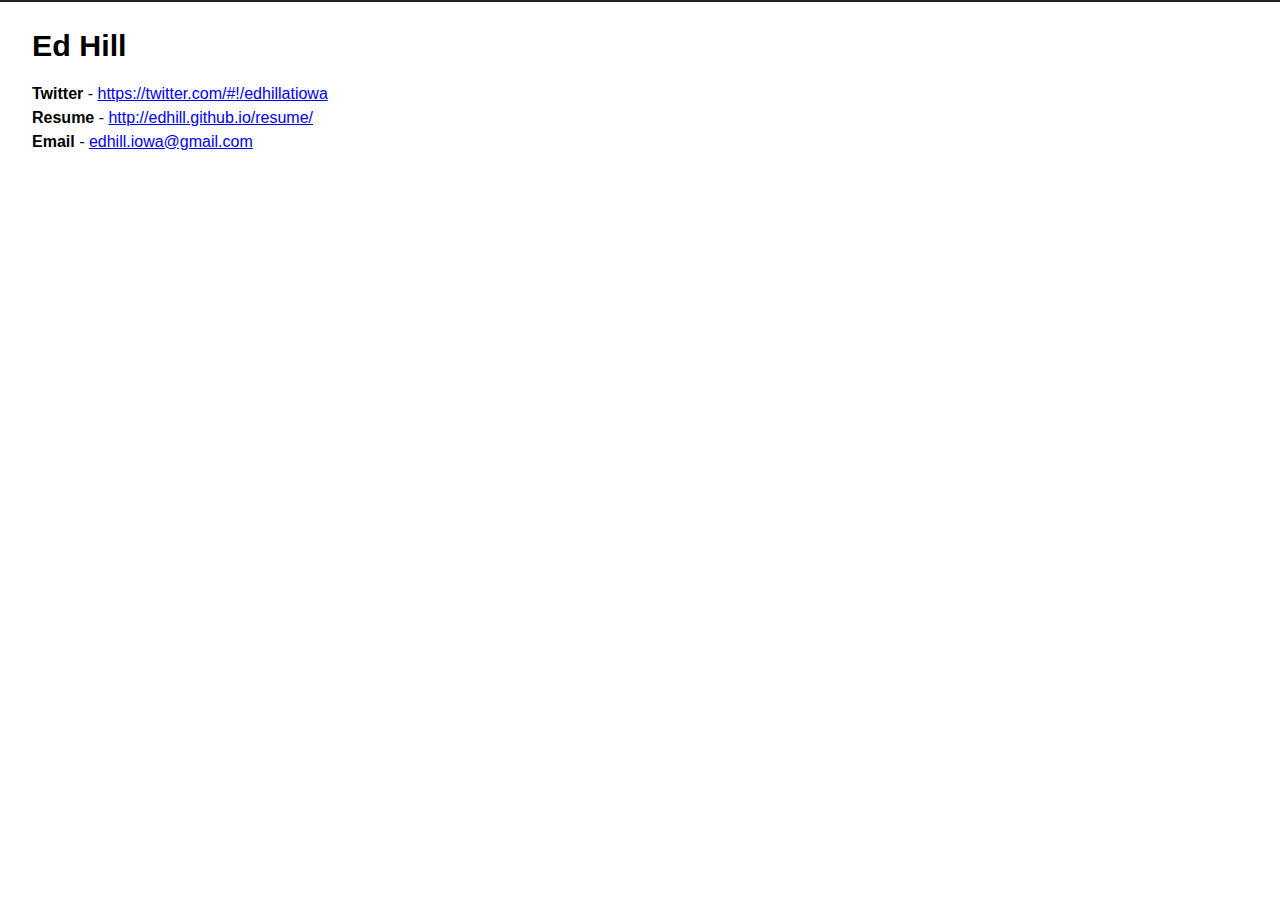
<file: index.html>
<!doctype html>
<head>
  <meta charset="utf-8">
  <meta http-equiv="X-UA-Compatible" content="IE=edge,chrome=1">

  <title>Ed Hill's Personal Web Site</title>

  <meta name="description" content="Vanity site for Ed Hill, Software Developer @ The University of Iowa">
  <meta name="author" content="Ed Hill">
  <meta name="viewport" content="width=device-width, initial-scale=1.0">
  <link rel="stylesheet" href="/css/style.css?v=2">
</head>

<body>
  <div id="page">
	<div id="content">
	  <h1>Ed Hill</h1>
      <ul class="social">
		<li><b>Twitter</b> - <a href="https://twitter.com/#!/edhillatiowa">https://twitter.com/#!/edhillatiowa</a></li>
		<li><b>Resume</b> - <a href="/resume/">http://edhill.github.io/resume/</a></li>
        <li><b>Email</b> - <a href="mailto:edhill.iowa@gmail.com">edhill.iowa@gmail.com</a></li>
	  </ul>
  </div>

  <!-- JavaScript at the bottom for fast page loading -->
  <script>
    var _gaq=[["_setAccount","UA-22786825-1"],["_trackPageview"]];
    (function(d,t){var g=d.createElement(t),s=d.getElementsByTagName(t)[0];g.async=1;
    g.src=("https:"==location.protocol?"//ssl":"//www")+".google-analytics.com/ga.js";
    s.parentNode.insertBefore(g,s)}(document,"script"));
  </script>
</body>
</html>
</file>
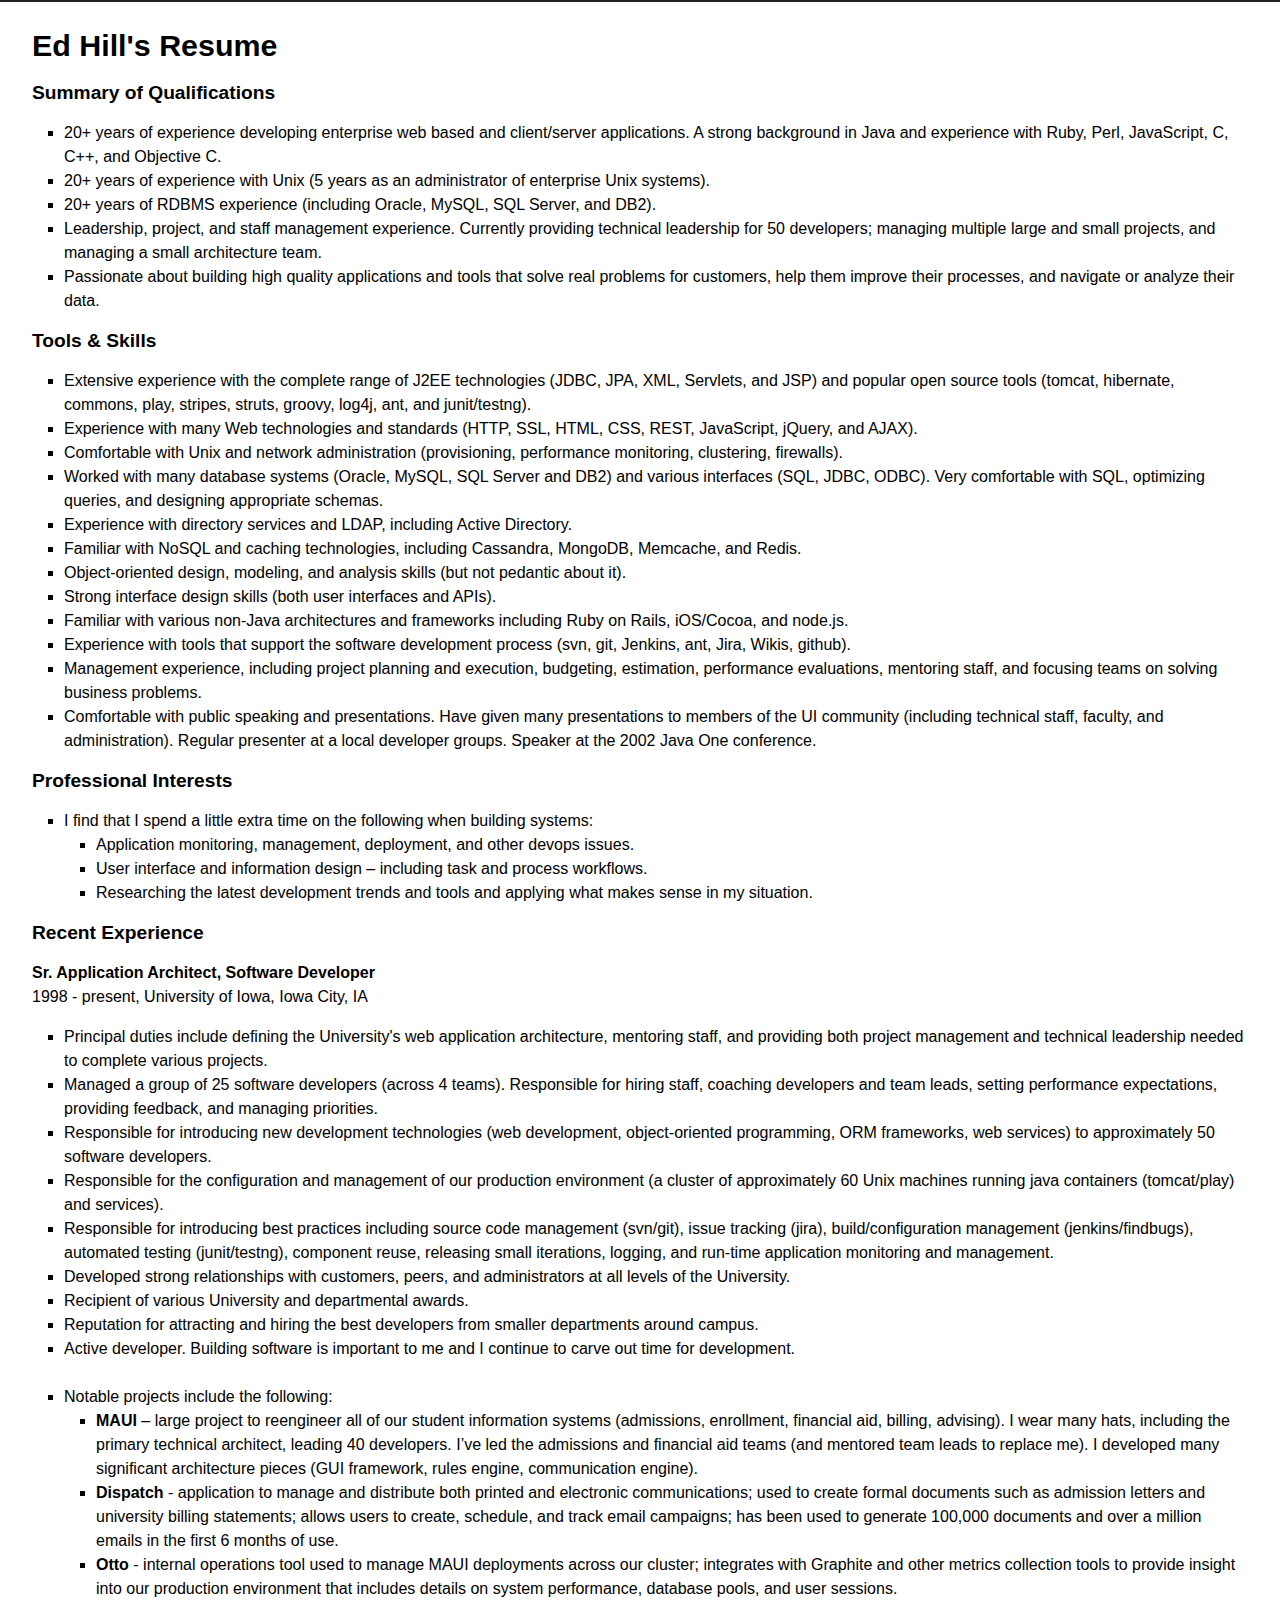
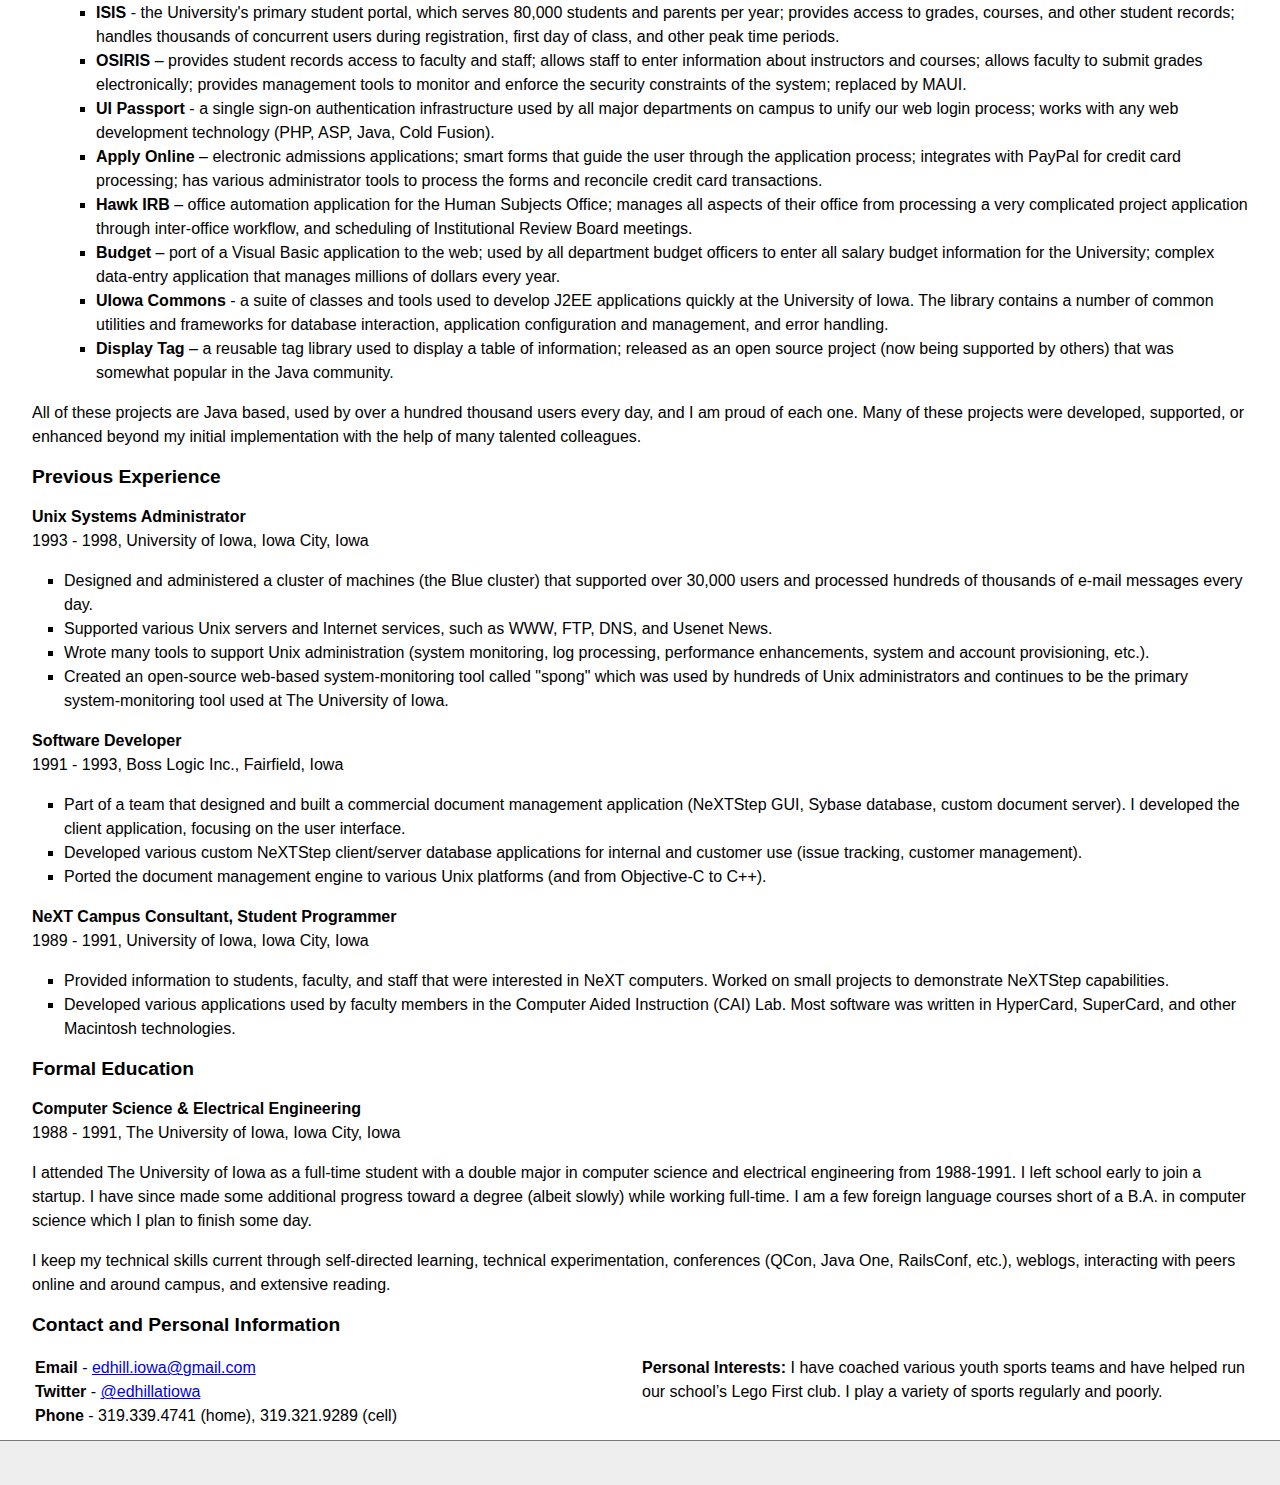
<file: resume/index.html>
<!doctype html>
<head>
  <meta charset="utf-8">
  <meta http-equiv="X-UA-Compatible" content="IE=edge,chrome=1">

  <title>Ed Hill: Resume</title>

  <meta name="description" content="Ed Hill's Resume">
  <meta name="author" content="Ed Hill">
  <meta name="viewport" content="width=device-width, initial-scale=1.0">
  <link rel="stylesheet" href="/css/style.css?v=3">
</head>

<body>
  <div id="page">
	<div id="content">

<span style:"float: right"><h1>Ed Hill's Resume</h1></span>
	
<h2>Summary of Qualifications</h2>

<ul>
<li>20+ years of experience developing enterprise web based and client/server applications. A strong background in Java and experience with Ruby, Perl, JavaScript, C, C++, and Objective C.</li>
<li>20+ years of experience with Unix (5 years as an administrator of enterprise Unix systems).</li>
<li>20+ years of RDBMS experience (including Oracle, MySQL, SQL Server, and DB2).</li>
<li>Leadership, project, and staff management experience.  Currently providing technical leadership for 50 developers; managing multiple large and small projects, and managing a small architecture team.</li>
<li>Passionate about building high quality applications and tools that solve real problems for customers, help them improve their processes, and navigate or analyze their data.</li>
</ul>

<h2>Tools &amp; Skills</h2>

<ul>
<li>Extensive experience with the complete range of J2EE technologies (JDBC, JPA, XML, Servlets, and JSP) and popular open source tools (tomcat, hibernate, commons, play, stripes, struts, groovy, log4j, ant, and junit/testng).</li>
<li>Experience with many Web technologies and standards (HTTP, SSL, HTML, CSS, REST, JavaScript, jQuery, and AJAX).</li>
<li>Comfortable with Unix and network administration (provisioning, performance monitoring, clustering, firewalls).</li>
<li>Worked with many database systems (Oracle, MySQL, SQL Server and DB2) and various interfaces (SQL, JDBC, ODBC). Very comfortable with SQL, optimizing queries, and designing appropriate schemas.</li>
<li>Experience with directory services and LDAP, including Active Directory.</li>
<li>Familiar with NoSQL and caching technologies, including Cassandra, MongoDB, Memcache, and Redis.</li>
<li>Object-oriented design, modeling, and analysis skills (but not pedantic about it).</li>
<li>Strong interface design skills (both user interfaces and APIs).</li>
<li>Familiar with various non-Java architectures and frameworks including Ruby on Rails, iOS/Cocoa, and node.js.</li>
<li>Experience with tools that support the software development process (svn, git, Jenkins, ant, Jira, Wikis, github).</li>
<li>Management experience, including project planning and execution, budgeting, estimation, performance evaluations, mentoring staff, and focusing teams on solving business problems.</li>
<li>Comfortable with public speaking and presentations. Have given many presentations to members of the UI community (including technical staff, faculty, and administration). Regular presenter at a local developer groups. Speaker at the 2002 Java One conference.</li>
</ul>

<h2>Professional Interests</h2>

<ul>

<li>I find that I spend a little extra time on the following when building systems:</li>
<ul>
<li>Application monitoring, management, deployment, and other devops issues.</li>
<li>User interface and information design – including task and process workflows.</li>
<li>Researching the latest development trends and tools and applying what makes sense in my situation.</li>
</ul>
</ul>  
      
<h2 class="pagebreak">Recent Experience</h2>

<p>
<b>Sr. Application Architect, Software Developer</b><br/>
1998 - present, University of Iowa, Iowa City, IA
</p>

<ul>
<li>Principal duties include defining the University's web application architecture, mentoring staff, and providing both project management and technical leadership needed to complete various projects.</li>
<li>Managed a group of 25 software developers (across 4 teams).  Responsible for hiring staff, coaching developers and team leads, setting performance expectations, providing feedback, and managing priorities.</li>
<li>Responsible for introducing new development technologies (web development, object-oriented programming, ORM frameworks, web services) to approximately 50 software developers.</li>
<li>Responsible for the configuration and management of our production environment (a cluster of approximately 60 Unix machines running java containers (tomcat/play) and services).</li>
<li>Responsible for introducing best practices including source code management (svn/git), issue tracking (jira), build/configuration management (jenkins/findbugs), automated testing (junit/testng), component reuse, releasing small iterations, logging, and run-time application monitoring and management.</li>
<li>Developed strong relationships with customers, peers, and administrators at all levels of the University.</li>
<li>Recipient of various University and departmental awards.</li>
<li>Reputation for attracting and hiring the best developers from smaller departments around campus.</li>
<li>Active developer.  Building software is important to me and I continue to carve out time for development.</li>
    
<br/>
<li>Notable projects include the following:</li>

<ul>
<li><b>MAUI</b> – large project to reengineer all of our student information systems (admissions, enrollment, financial aid, billing, advising). I wear many hats, including the primary technical architect, leading 40 developers.  I’ve led the admissions and financial aid teams (and mentored team leads to replace me).  I developed many significant architecture pieces (GUI framework, rules engine, communication engine).</li>

<li><b>Dispatch</b> - application to manage and distribute both printed and electronic communications; used to create formal documents such as admission letters and university billing statements; allows users to create, schedule, and track email campaigns; has been used to generate 100,000 documents and over a million emails in the first 6 months of use.
	
<li><b>Otto</b> - internal operations tool used to manage MAUI deployments across our cluster; integrates with Graphite and other metrics collection tools to provide insight into our production environment that includes details on system performance, database pools, and user sessions.

<li><b>ISIS</b> - the University's primary student portal, which serves 80,000 students and parents per year; provides access to grades, courses, and other student records; handles thousands of concurrent users during registration, first day of class, and other peak time periods.</li>

<li><b>OSIRIS</b> – provides student records access to faculty and staff; allows staff to enter information about instructors and courses; allows faculty to submit grades electronically; provides management tools to monitor and enforce the security constraints of the system; replaced by MAUI.</li>

<li><b>UI Passport</b> - a single sign-on authentication infrastructure used by all major departments on campus to unify our web login process; works with any web development technology (PHP, ASP, Java, Cold Fusion).</li>

<li><b>Apply Online</b> – electronic admissions applications; smart forms that guide the user through the application process; integrates with PayPal for credit card processing; has various administrator tools to process the forms and reconcile credit card transactions.</li>

<li><b>Hawk IRB</b> – office automation application for the Human Subjects Office; manages all aspects of their office from processing a very complicated project application through inter-office workflow, and scheduling of Institutional Review Board meetings.</li>

<li><b>Budget</b> – port of a Visual Basic application to the web; used by all department budget officers to enter all salary budget information for the University; complex data-entry application that manages millions of dollars every year.</li>

<li><b>UIowa Commons</b> - a suite of classes and tools used to develop J2EE applications quickly at the University of Iowa.  The library contains a number of common utilities and frameworks for database interaction, application configuration and management, and error handling.</li>

<li><b>Display Tag</b> – a reusable tag library used to display a table of information; released as an open source project (now being supported by others) that was somewhat popular in the Java community.</li>
</ul>
</ul>

<p>All of these projects are Java based, used by over a hundred thousand users every day, and I am proud of each one.  Many of these projects were developed, supported, or enhanced beyond my initial implementation with the help of many talented colleagues.</p>
		
<h2 class="pagebreak">Previous Experience</h2>

<p>
<b>Unix Systems Administrator</b><br/>
1993 - 1998, University of Iowa, Iowa City, Iowa
</p>

<ul>
<li>Designed and administered a cluster of machines (the Blue cluster) that supported over 30,000 users and processed hundreds of thousands of e-mail messages every day.</li>
<li>Supported various Unix servers and Internet services, such as WWW, FTP, DNS, and Usenet News.</li>
<li>Wrote many tools to support Unix administration (system monitoring, log processing, performance enhancements, system and account provisioning, etc.). </li>
<li>Created an open-source web-based system-monitoring tool called "spong" which was used by hundreds of Unix administrators and continues to be the primary system-monitoring tool used at The University of Iowa. </li>
</ul>

<p>
<b>Software Developer</b><br/>
1991 - 1993, Boss Logic Inc., Fairfield, Iowa
</p>

<ul>
<li>Part of a team that designed and built a commercial document management application (NeXTStep GUI, Sybase database, custom document server). I developed the client application, focusing on the user interface.</li>
<li>Developed various custom NeXTStep client/server database applications for internal and customer use (issue tracking, customer management).</li>
<li>Ported the document management engine to various Unix platforms (and from Objective-C to C++).</li>
</ul>  

<p>
<b>NeXT Campus Consultant, Student Programmer</b><br/>
1989 - 1991, University of Iowa, Iowa City, Iowa
</p>

<ul>
<li>Provided information to students, faculty, and staff that were interested in NeXT computers. Worked on small projects to demonstrate NeXTStep capabilities.</li>
<li>Developed various applications used by faculty members in the Computer Aided Instruction (CAI) Lab. Most software was written in HyperCard, SuperCard, and other Macintosh technologies.</li>
</ul>

<h2>Formal Education</h2>

<p>
<b>Computer Science &amp; Electrical Engineering</b><br/>
1988 - 1991, The University of Iowa, Iowa City, Iowa
</p>

<p>I attended The University of Iowa as a full-time student with a double major in computer science and electrical engineering from 1988-1991. I left school early to join a startup. I have since made some additional progress toward a degree (albeit slowly) while working full-time. I am a few foreign language courses short of a B.A. in computer science which I plan to finish some day.</p>

<p>I keep my technical skills current through self-directed learning, technical experimentation, conferences (QCon, Java One, RailsConf, etc.), weblogs, interacting with peers online and around campus, and extensive reading.</p>

<h2>Contact and Personal Information</h2>

<table width="100%" border="0">
<tr>
	<td width="50%" valign="top">
<b>Email</b> - <a href="mailto:edhill.iowa@gmail.com">edhill.iowa@gmail.com</a><br/>
<b>Twitter</b> - <a href="https://twitter.com/#!/edhillatiowa">@edhillatiowa</a><br/>
<b>Phone</b> - 319.339.4741 (home), 319.321.9289 (cell)
</td>
<td width="50%" valign="top">
<b>Personal Interests:</b> I have coached various youth sports teams and have helped run our school’s Lego First club.
I play a variety of sports regularly and poorly.  
</td>
</tr></table>

	</div>
  </div>

  <div id="footer">
  </div>

  <!-- JavaScript at the bottom for fast page loading -->
  <script>
    var _gaq=[["_setAccount","UA-22786825-1"],["_trackPageview"]];
    (function(d,t){var g=d.createElement(t),s=d.getElementsByTagName(t)[0];g.async=1;
    g.src=("https:"==location.protocol?"//ssl":"//www")+".google-analytics.com/ga.js";
    s.parentNode.insertBefore(g,s)}(document,"script"));
  </script>
</body>
</html>
</file>
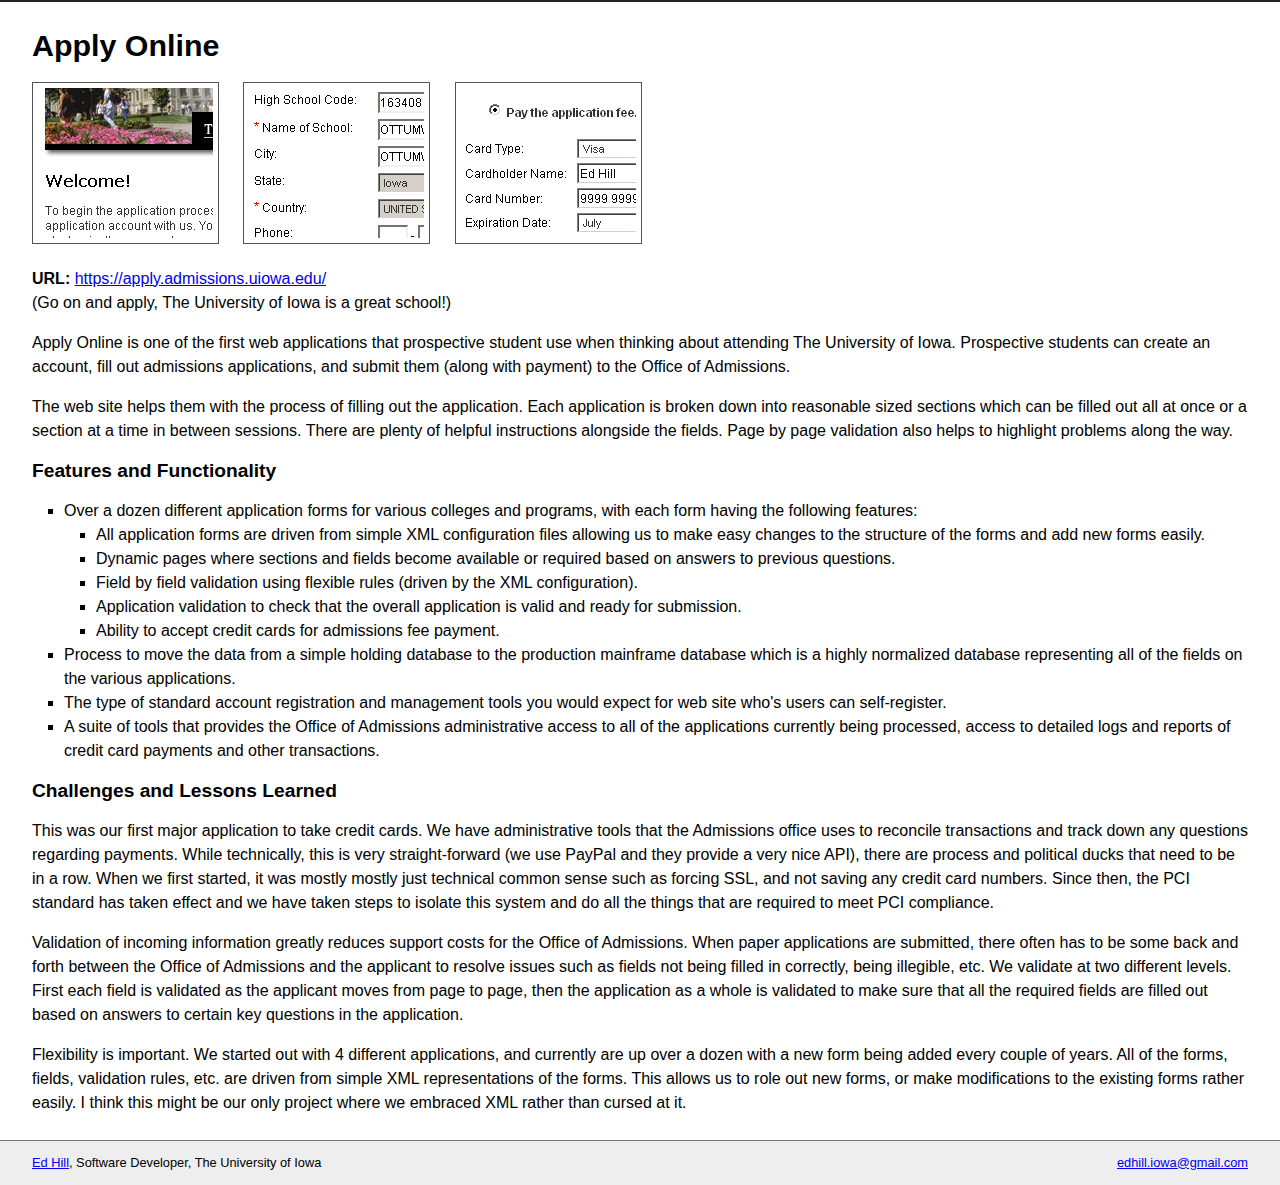
<file: projects/apply-online.html>
<!doctype html>
<head>
  <meta charset="utf-8">
  <meta http-equiv="X-UA-Compatible" content="IE=edge,chrome=1">

  <title>Projects: Apply Online</title>

  <meta name="description" content="Apply Online - the University of Iowa's online application(s) for admissions.">
  <meta name="author" content="Ed Hill">
  <meta name="viewport" content="width=device-width, initial-scale=1.0">
  <link rel="stylesheet" href="/css/style.css?v=3">
</head>

<body>
  <div id="page">
	<div id="content">
	  <h1>Apply Online</h1>
	
<p> 
	<img src="/img/apply-online1.png" width="175" height="150" alt="apply online GUI thumbnail image"/>
	<img src="/img/apply-online2.png" width="175" height="150" alt="apply online GUI thumbnail image"/>
	<img src="/img/apply-online3.png" width="175" height="150" alt="apply online GUI thumbnail image"/>
</p>
	
<p><b>URL:</b> <a href="https://apply.admissions.uiowa.edu/">https://apply.admissions.uiowa.edu/</a><br> 
(Go on and apply, The University of Iowa is a great school!)
</p> 
 
<p>Apply Online is one of the first web applications that prospective student use when thinking about attending The University of Iowa.  Prospective students can create an account, fill out admissions applications, and submit them (along with payment) to the Office of Admissions.</p> 
 
<p>The web site helps them with the process of filling out the application. Each application is broken down into reasonable sized sections which can be filled out all at once or a section at a time in between sessions.  There are plenty of helpful instructions alongside the fields. Page by page validation also helps to highlight problems along the way.</p> 


<h2>Features and Functionality</h2>

<ul>
<li>Over a dozen different application forms for various colleges and programs, with each form having the following features:</li>
<ul> 
<li>All application forms are driven from simple XML configuration files allowing us to make easy changes to the structure of the forms and add new forms easily.</li>
<li>Dynamic pages where sections and fields become available or required based on answers to previous questions.</li>
<li>Field by field validation using flexible rules (driven by the XML configuration). </li>
<li>Application validation to check that the overall application is valid and ready for submission.</li>
<li>Ability to accept credit cards for admissions fee payment.</li>
</ul> 
<li>Process to move the data from a simple holding database to the production mainframe database which is a highly normalized database representing all of the fields on the various applications.</li>
<li>The type of standard account registration and management tools you would expect for web site who's users can self-register.</li>
<li>A suite of tools that provides the Office of Admissions administrative access to all of the applications currently being processed, access to detailed logs and reports of credit card payments and other transactions.</li>
</ul>      

<h2>Challenges and Lessons Learned</h2> 

<p>This was our first major application to take credit cards. We have administrative tools that the Admissions office uses to reconcile transactions and track down any questions regarding payments.  While technically, this is very straight-forward (we use PayPal and they provide a very nice API), there are process and political ducks that need to be in a row.  When we first started, it was mostly mostly just technical common sense such as forcing SSL, and not saving any credit card numbers.  Since then, the PCI standard has taken effect and we have taken steps to isolate this system and do all the things that are required to meet PCI compliance.</p>
 
<p>Validation of incoming information greatly reduces support costs for the Office of Admissions.  When paper applications are submitted, there often has to be some back and forth between the Office of Admissions and the applicant to resolve issues such as fields not being filled in correctly, being illegible, etc.  We validate at two different levels.  First each field is validated as the applicant moves from page to page, then the application as a whole is validated to make sure that all the required fields are filled out based on answers to certain key questions in the application.</p> 
 
<p>Flexibility is important.  We started out with 4 different applications, and currently are up over a dozen with a new form being added every couple of years.  All of the forms, fields, validation rules, etc. are driven from simple XML representations of the forms.  This allows us to role out new forms, or make modifications to the existing forms rather easily.  I think this might be our only project where we embraced XML rather than cursed at it.</p> 

	</div>
  </div>

  <div id="footer">
	  <a href="/index.html">Ed Hill</a>, Software Developer, The University of Iowa
  	  <a style="float: right;" class="url" href="mailto:edhill.iowa@gmail.com">edhill.iowa@gmail.com</a> 
  </div>

  <!-- JavaScript at the bottom for fast page loading -->
  <script>
    var _gaq=[["_setAccount","UA-22786825-1"],["_trackPageview"]];
    (function(d,t){var g=d.createElement(t),s=d.getElementsByTagName(t)[0];g.async=1;
    g.src=("https:"==location.protocol?"//ssl":"//www")+".google-analytics.com/ga.js";
    s.parentNode.insertBefore(g,s)}(document,"script"));
  </script>
</body>
</html>
</file>
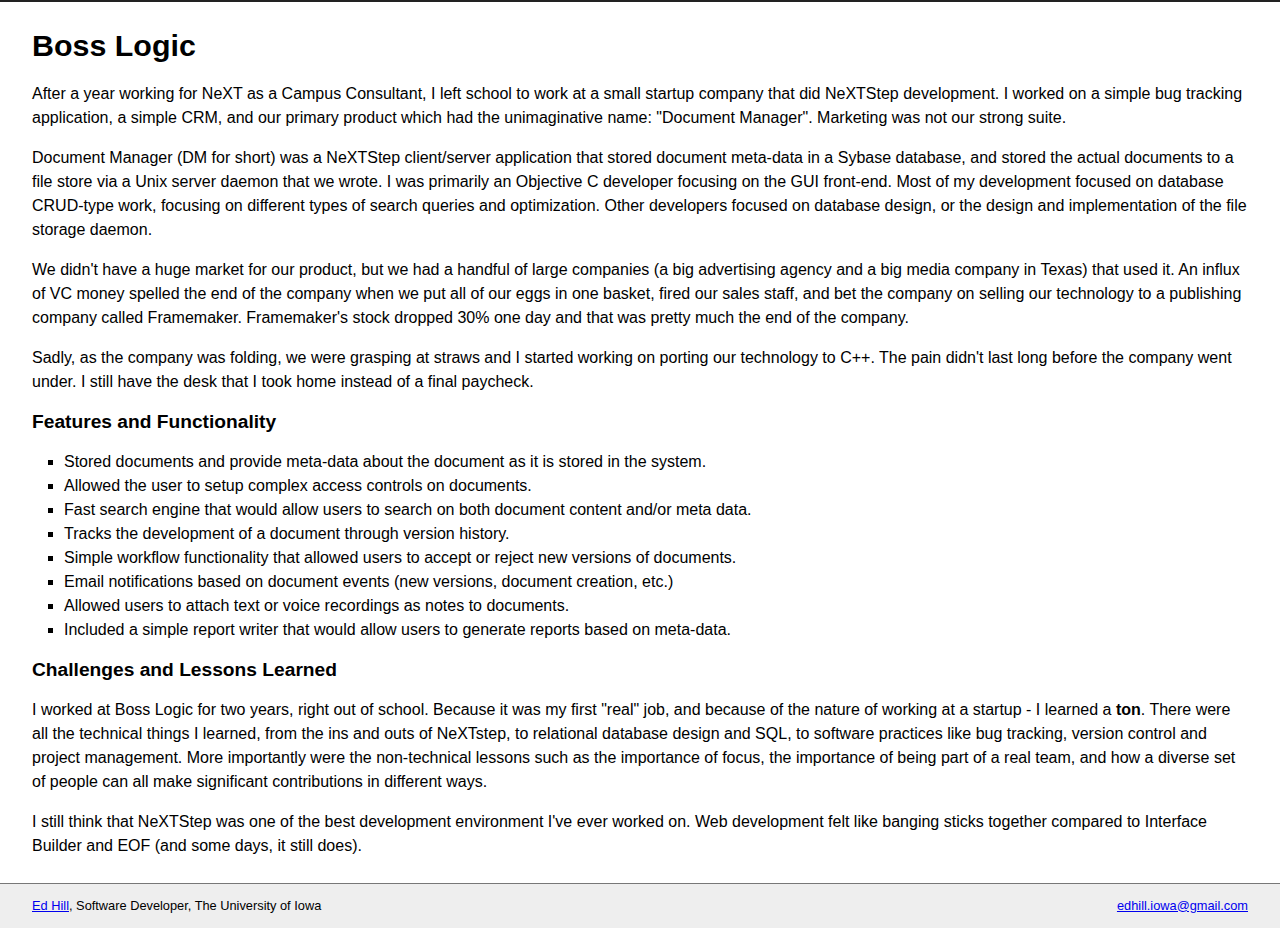
<file: projects/boss-logic.html>
<!doctype html>
<head>
  <meta charset="utf-8">
  <meta http-equiv="X-UA-Compatible" content="IE=edge,chrome=1">

  <title>Projects: Boss Logic</title>

  <meta name="description" content="Boss Logic - a NeXTStep client/server document management application">
  <meta name="author" content="Ed Hill">
  <meta name="viewport" content="width=device-width, initial-scale=1.0">
  <link rel="stylesheet" href="/css/style.css?v=3">
</head>

<body>
  <div id="page">
	<div id="content">
	  <h1>Boss Logic</h1>
		
<p>After a year working for NeXT as a Campus Consultant, I left school to work at a small startup company that did NeXTStep development.  I worked on a simple bug tracking application, a simple CRM, and our primary product which had the unimaginative name: "Document Manager".  Marketing was not our strong suite.</p>

<p>Document Manager (DM for short) was a NeXTStep client/server application that stored document meta-data in a Sybase database, and stored the actual documents to a file store via a Unix server daemon that we wrote.  I was primarily an Objective C developer focusing on the GUI front-end.  Most of my development focused on database CRUD-type work, focusing on different types of search queries and optimization.  Other developers focused on database design, or the design and implementation of the file storage daemon.</p>

<p>We didn't have a huge market for our product, but we had a handful of large companies (a big advertising agency and a big media company in Texas) that used it.  An influx of VC money spelled the end of the company when we put all of our eggs in one basket, fired our sales staff, and bet the company on selling our technology to a publishing company called Framemaker.  Framemaker's stock dropped 30% one day and that was pretty much the end of the company.</p>
	
<p>Sadly, as the company was folding, we were grasping at straws and I started working on porting our technology to C++.  The pain didn't last long before the company went under.  I still have the desk that I took home instead of a final paycheck.</p>


<h2>Features and Functionality</h2>

<ul>
<li>Stored documents and provide meta-data about the document as it is stored in the system.</li>
<li>Allowed the user to setup complex access controls on documents.</li>
<li>Fast search engine that would allow users to search on both document content and/or meta data.</li>
<li>Tracks the development of a document through version history.</li>
<li>Simple workflow functionality that allowed users to accept or reject new versions of documents.</li>
<li>Email notifications based on document events (new versions, document creation, etc.)</li>
<li>Allowed users to attach text or voice recordings as notes to documents.</li>
<li>Included a simple report writer that would allow users to generate reports based on meta-data.</li>

</ul>      

<h2>Challenges and Lessons Learned</h2> 

<p>I worked at Boss Logic for two years, right out of school.  Because it was my first "real" job, and because of the nature of working at a startup - I learned a <b>ton</b>.  There were all the technical things I learned, from the ins and outs of NeXTstep, to relational database design and SQL, to software practices like bug tracking, version control and project management.  More importantly were the non-technical lessons such as the importance of focus, the importance of being part of a real team, and how a diverse set of people can all make significant contributions in different ways.</p>

<p>I still think that NeXTStep was one of the best development environment I've ever worked on.  Web development felt like banging sticks together compared to Interface Builder and EOF (and some days, it still does).</p>
	</div>
  </div>

  <div id="footer">
	  <a href="/index.html">Ed Hill</a>, Software Developer, The University of Iowa
  	  <a style="float: right;" class="url" href="mailto:edhill.iowa@gmail.com">edhill.iowa@gmail.com</a> 
  </div>

  <!-- JavaScript at the bottom for fast page loading -->
  <script>
    var _gaq=[["_setAccount","UA-22786825-1"],["_trackPageview"]];
    (function(d,t){var g=d.createElement(t),s=d.getElementsByTagName(t)[0];g.async=1;
    g.src=("https:"==location.protocol?"//ssl":"//www")+".google-analytics.com/ga.js";
    s.parentNode.insertBefore(g,s)}(document,"script"));
  </script>
</body>
</html>
</file>
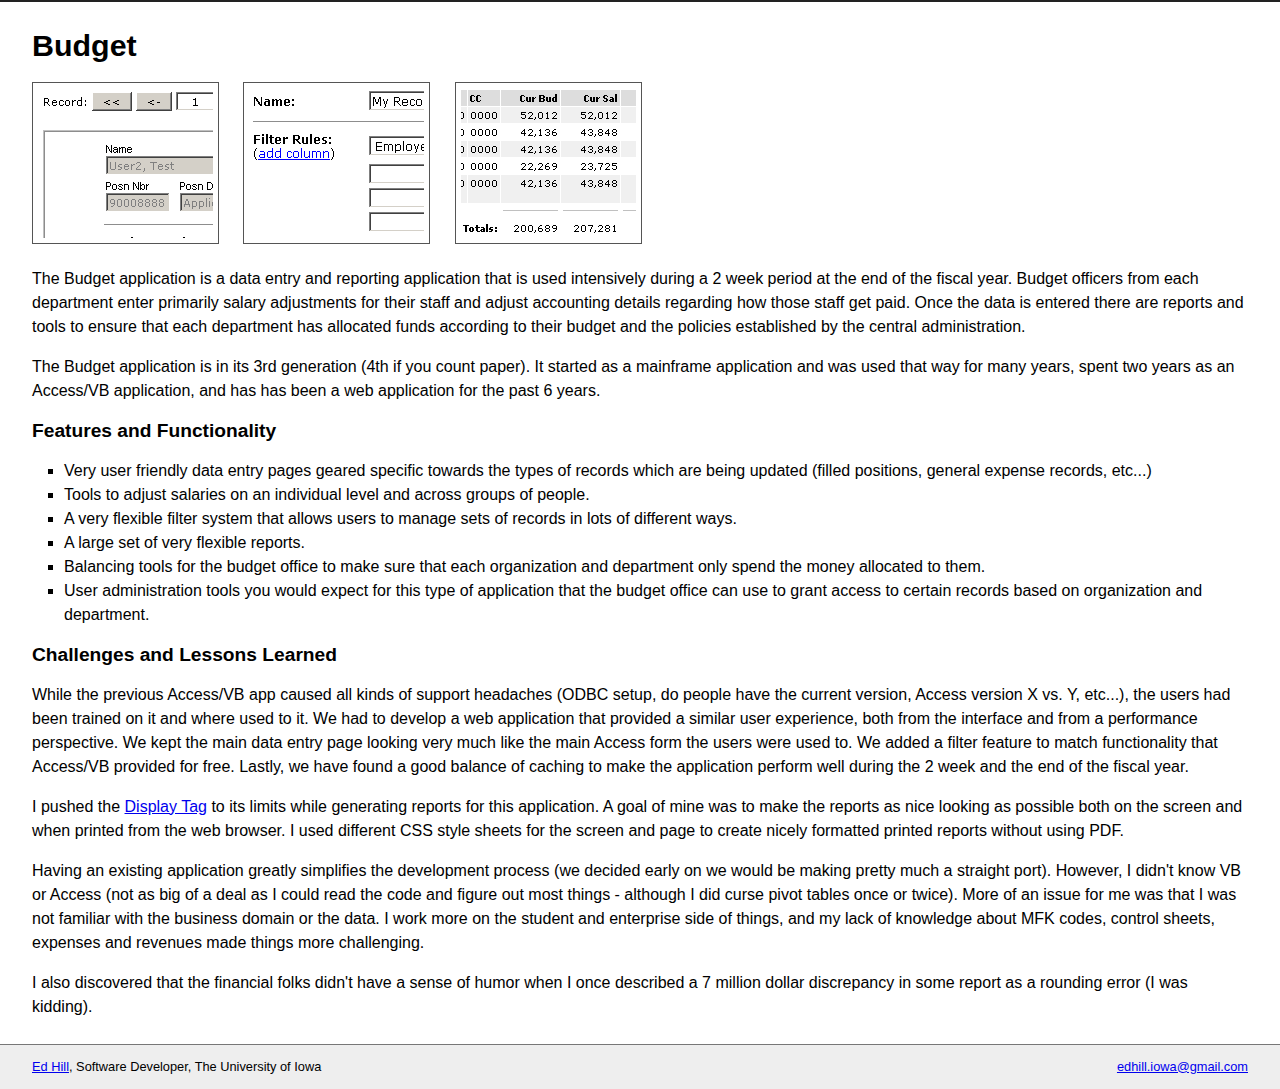
<file: projects/budget.html>
<!doctype html>
<head>
  <meta charset="utf-8">
  <meta http-equiv="X-UA-Compatible" content="IE=edge,chrome=1">

  <title>Projects: Budget</title>

  <meta name="description" content="Budget - staff salary planning and budgeting application.">
  <meta name="author" content="Ed Hill">
  <meta name="viewport" content="width=device-width, initial-scale=1.0">
  <link rel="stylesheet" href="/css/style.css?v=3">
</head>

<body>
  <div id="page">
	<div id="content">
	  <h1>Budget</h1>
<p> 
	<img src="/img/budget1.png" width="175" height="150" alt="budget GUI thumbnail image"/>
	<img src="/img/budget2.png" width="175" height="150" alt="budget GUI thumbnail image"/>
	<img src="/img/budget3.png" width="175" height="150" alt="budget GUI thumbnail image"/>
</p>
		
<p>The Budget application is a data entry and reporting application that is used intensively during a 2 week period at the end of the fiscal year.  Budget officers from each department enter primarily salary adjustments for their staff and adjust accounting details regarding how those staff get paid.  Once the data is entered there are reports and tools to ensure that each department has allocated funds according to their budget and the policies established by the central administration.</p> 
 
<p>The Budget application is in its 3rd generation (4th if you count paper). It started as a mainframe application and was used that way for many years, spent two years as an Access/VB application, and has has been a web application for the past 6 years.</p> 

<h2>Features and Functionality</h2>

<ul>
<li>Very user friendly data entry pages geared specific towards the types of records which are being updated (filled positions, general expense records, etc...)
<li>Tools to adjust salaries on an individual level and across groups of people.
<li>A very flexible filter system that allows users to manage sets of records in lots of different ways.
<li>A large set of very flexible reports.
<li>Balancing tools for the budget office to make sure that each organization and department only spend the money allocated to them.
<li>User administration tools you would expect for this type of application that the budget office can use to grant access to certain records based on organization and department.
</ul>      

<h2>Challenges and Lessons Learned</h2> 

<p>While the previous Access/VB app caused all kinds of support headaches (ODBC setup, do people have the current version, Access version X vs. Y, etc...), the users had been trained on it and where used to it.  We had to develop a web application that provided a similar user experience, both from the interface and from a performance perspective.  We kept the main data entry page looking very much like the main Access form the users were used to.  We added a filter feature to match functionality that Access/VB provided for free.  Lastly, we have found a good balance of caching to make the application perform well during the 2 week and the end of the fiscal year.</p> 
 
<p>I pushed the <a href="displaytag.html">Display Tag</a> to its limits while generating reports for this application.  A goal of mine was to make the reports as nice looking as possible both on the screen and when printed from the web browser.  I used different CSS style sheets for the screen and page to create nicely formatted printed reports without using PDF.</p> 
 
<p>Having an existing application greatly simplifies the development process (we decided early on we would be making pretty much a straight port). However, I didn't know VB or Access (not as big of a deal as I could read the code and figure out most things - although I did curse pivot tables once or twice). More of an issue for me was that I was not familiar with the business domain or the data.  I work more on the student and enterprise side of things, and my lack of knowledge about MFK codes, control sheets, expenses and revenues made things more challenging.</p> 
 
<p>I also discovered that the financial folks didn't have a sense of humor when I once described a 7 million dollar discrepancy in some report as a rounding error (I was kidding).</p> 

	</div>
  </div>

  <div id="footer">
	  <a href="/index.html">Ed Hill</a>, Software Developer, The University of Iowa
  	  <a style="float: right;" class="url" href="mailto:edhill.iowa@gmail.com">edhill.iowa@gmail.com</a> 
  </div>

  <!-- JavaScript at the bottom for fast page loading -->
  <script>
    var _gaq=[["_setAccount","UA-22786825-1"],["_trackPageview"]];
    (function(d,t){var g=d.createElement(t),s=d.getElementsByTagName(t)[0];g.async=1;
    g.src=("https:"==location.protocol?"//ssl":"//www")+".google-analytics.com/ga.js";
    s.parentNode.insertBefore(g,s)}(document,"script"));
  </script>
</body>
</html>
</file>
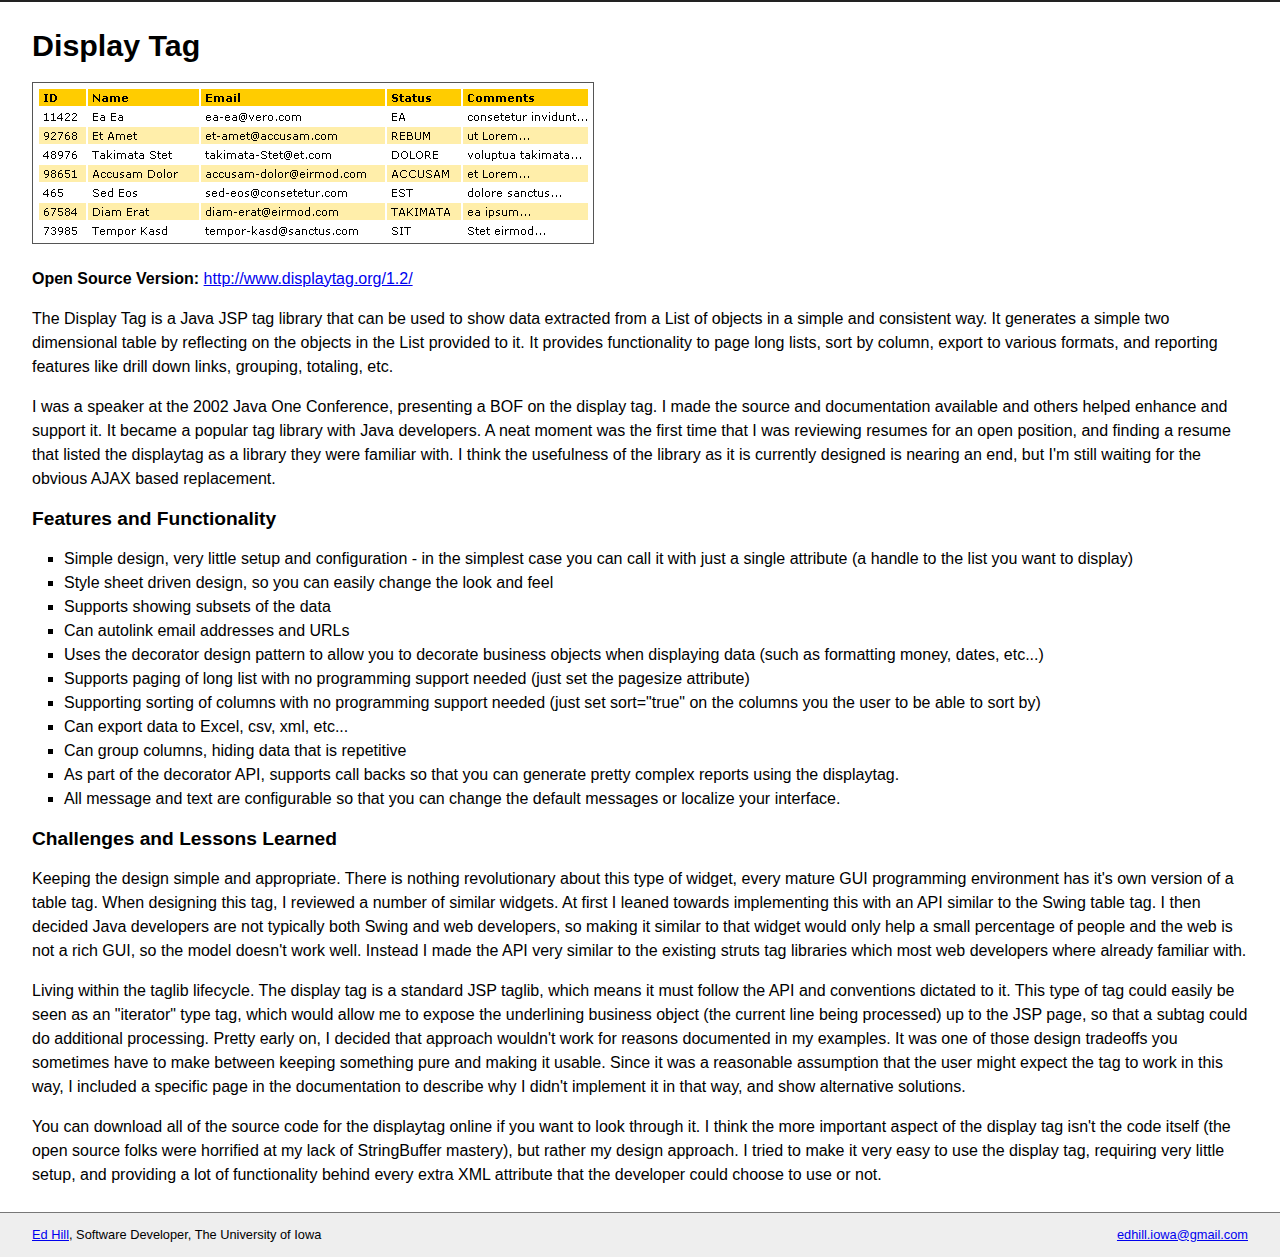
<file: projects/displaytag.html>
<!doctype html>
<head>
  <meta charset="utf-8">
  <meta http-equiv="X-UA-Compatible" content="IE=edge,chrome=1">

  <title>Projects: Display Tag</title>

  <meta name="description" content="Display Tag - a popular java tag library for displaying tables of data in JSP pages">
  <meta name="author" content="Ed Hill">
  <meta name="viewport" content="width=device-width, initial-scale=1.0">
  <link rel="stylesheet" href="/css/style.css?v=3">
</head>

<body>
  <div id="page">
	<div id="content">
	  <h1>Display Tag</h1>
	
<p> 
<img src="/img/displaytag1.png" width="550" height="150" alt="display tag GUI thumbnail image"/>
</p>
	
<p><b>Open Source Version:</b> <a href="http://www.displaytag.org/1.2/">http://www.displaytag.org/1.2/</a></p>
	
<p>The Display Tag is a Java JSP tag library that can be used to show data extracted from a List of objects in a simple and consistent way. It generates a simple two dimensional table by reflecting on the objects in the List provided to it. It provides functionality to page long lists, sort by column, export to various formats, and reporting features like drill down links, grouping, totaling, etc.</p>

<p>I was a speaker at the 2002 Java One Conference, presenting a BOF on the display tag. I made the source and documentation available and others helped enhance and support it.  It became a popular tag library with Java developers.  A neat moment was the first time that I was reviewing resumes for an open position, and finding a resume that listed the displaytag as a library they were familiar with.  I think the usefulness of the library as it is currently designed is nearing an end, but I'm still waiting for the obvious AJAX based replacement.</p>


<h2>Features and Functionality</h2>

<ul>
<li>Simple design, very little setup and configuration - in the simplest case you can call it with just a single attribute (a handle to the list you want to display)</li>
<li>Style sheet driven design, so you can easily change the look and feel</li>
<li>Supports showing subsets of the data</li>
<li>Can autolink email addresses and URLs</li>
<li>Uses the decorator design pattern to allow you to decorate business objects when displaying data (such as formatting money, dates, etc...)</li>
<li>Supports paging of long list with no programming support needed (just set the pagesize attribute)</li>
<li>Supporting sorting of columns with no programming support needed (just set sort="true" on the columns you the user to be able to sort by)</li>
<li>Can export data to Excel, csv, xml, etc...</li>
<li>Can group columns, hiding data that is repetitive</li>
<li>As part of the decorator API, supports call backs so that you can generate pretty complex reports using the displaytag.</li>
<li>All message and text are configurable so that you can change the default messages or localize your interface.</li>
</ul>      

<h2>Challenges and Lessons Learned</h2> 

<p>Keeping the design simple and appropriate. There is nothing revolutionary about this type of widget, every mature GUI programming environment has it's own version of a table tag.  When designing this tag, I reviewed a number of similar widgets.  At first I leaned towards implementing this with an API	similar to the Swing table tag.  I then decided Java developers are not	typically both Swing and web developers, so making it similar to that widget would only help a small percentage of people and the web is not a rich GUI, so the model doesn't work well.  Instead I made the API very similar to the	existing struts tag libraries which most web developers where already familiar with.</p> 

<p>Living within the taglib lifecycle.  The display tag is a standard JSP taglib, which means it must follow the API and conventions dictated to it.	This type of tag could easily be seen as an "iterator" type tag, which would allow me to expose the underlining business object (the current line being processed) up to the JSP page, so that a subtag could do additional	processing.  Pretty early on, I decided that approach wouldn't work for	reasons documented in my examples.  It was one of those design tradeoffs you sometimes have to make between keeping something pure and making it usable.  Since it was a reasonable assumption that the user might expect the tag to work in this way, I included a specific page in the documentation to describe why I didn't implement it in that way, and show alternative solutions.</p> 

<p>You can download all of the source code for the displaytag online if you	want to look through it.  I think the more important aspect of the display tag	isn't the code itself (the open source folks were horrified at my lack of StringBuffer mastery), but rather my design approach. I tried to make it very	easy to use the display tag, requiring very little setup, and providing a lot of functionality behind every extra XML attribute that the developer could choose to use or not.</p> 

	</div>
  </div>

  <div id="footer">
	  <a href="/index.html">Ed Hill</a>, Software Developer, The University of Iowa
  	  <a style="float: right;" class="url" href="mailto:edhill.iowa@gmail.com">edhill.iowa@gmail.com</a> 
  </div>

  <!-- JavaScript at the bottom for fast page loading -->
  <script>
    var _gaq=[["_setAccount","UA-22786825-1"],["_trackPageview"]];
    (function(d,t){var g=d.createElement(t),s=d.getElementsByTagName(t)[0];g.async=1;
    g.src=("https:"==location.protocol?"//ssl":"//www")+".google-analytics.com/ga.js";
    s.parentNode.insertBefore(g,s)}(document,"script"));
  </script>
</body>
</html>
</file>
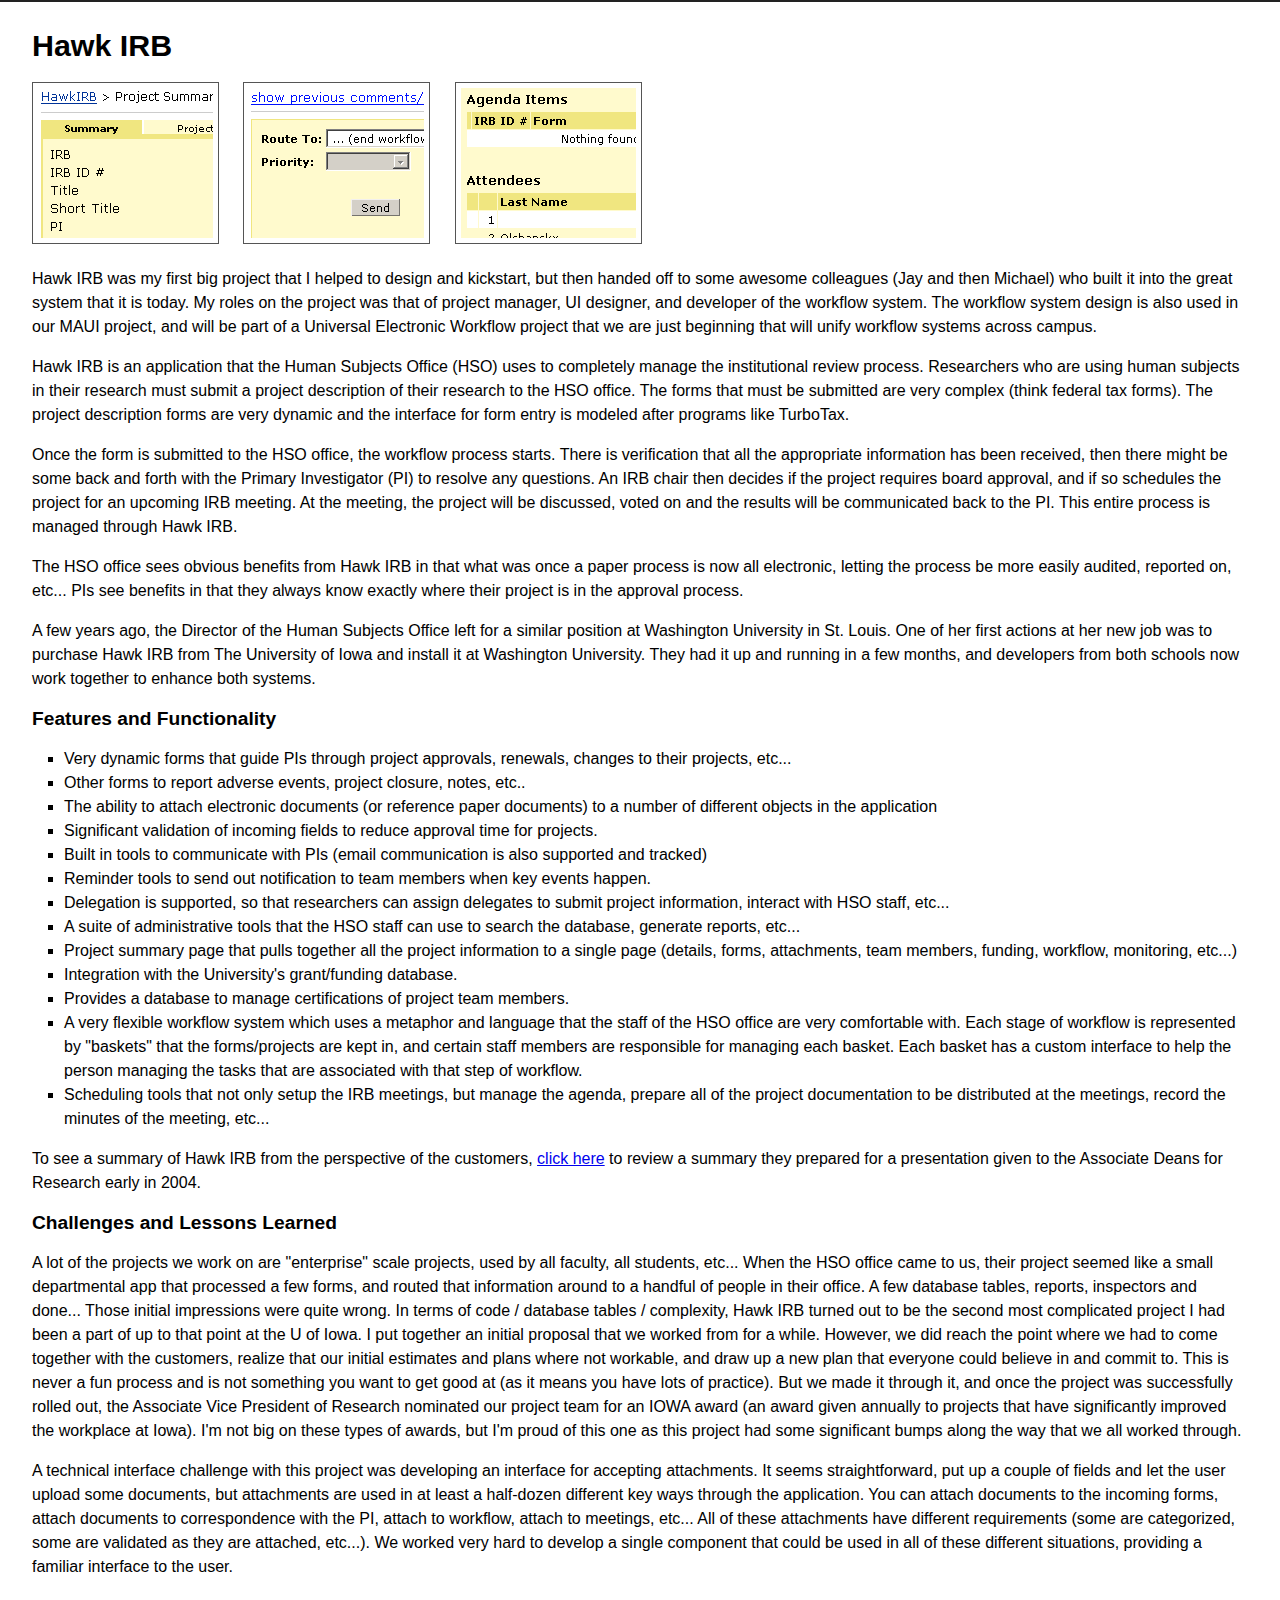
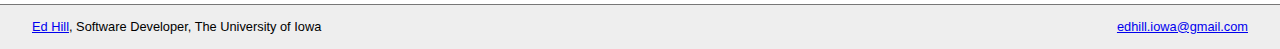
<file: projects/hawkirb.html>
<!doctype html>
<head>
  <meta charset="utf-8">
  <meta http-equiv="X-UA-Compatible" content="IE=edge,chrome=1">

  <title>Projects: Hawk IRB</title>

  <meta name="description" content="Hawk IRB - a compliance application for tracking and approving research projects.">
  <meta name="author" content="Ed Hill">
  <meta name="viewport" content="width=device-width, initial-scale=1.0">
  <link rel="stylesheet" href="/css/style.css?v=3">
</head>

<body>
  <div id="page">
	<div id="content">
	  <h1>Hawk IRB</h1>
	
<p> 
	<img src="/img/hawkirb1.png" width="175" height="150" alt="hawkirb GUI thumbnail image"/>
	<img src="/img/hawkirb2.png" width="175" height="150" alt="hawkirb GUI thumbnail image"/>
	<img src="/img/hawkirb3.png" width="175" height="150" alt="hawkirb GUI thumbnail image"/>
</p>
	
<p>Hawk IRB was my first big project that I helped to design and kickstart, but then handed off to some awesome colleagues (Jay and then Michael) who built it into the great system that it is today.  My roles on the project was that of project manager, UI designer, and developer of the workflow system.  The workflow system design is also used in our MAUI project, and will be part of a Universal Electronic Workflow project that we are just beginning that will unify workflow systems across campus.</p>
	
<p>Hawk IRB is an application that the Human Subjects Office (HSO) uses to completely manage the institutional review process. Researchers who are using human subjects in their research must submit a project description of their research to the HSO office. The forms that must be submitted are very complex (think federal tax forms). The project description forms are very dynamic and the interface for form entry is modeled after programs like TurboTax.</p>

<p>Once the form is submitted to the HSO office, the workflow process starts. There is verification that all the appropriate information has been received, then there might be some back and forth with the Primary Investigator (PI) to resolve any questions. An IRB chair then decides if the project requires board approval, and if so schedules the project for an upcoming IRB meeting. At the meeting, the project will be discussed, voted on and the results will be communicated back to the PI. This entire process is managed through Hawk IRB.</p>

<p>The HSO office sees obvious benefits from Hawk IRB in that what was once a paper process is now all electronic, letting the process be more easily audited, reported on, etc... PIs see benefits in that they always know exactly where their project is in the approval process.</p>

<p>A few years ago, the Director of the Human Subjects Office left for a similar position at Washington University in St. Louis.  One of her first actions at her new job was to purchase Hawk IRB from The University of Iowa and install it at Washington University.  They had it up and running in a few months, and developers from both schools now work together to enhance both systems.</p>


<h2>Features and Functionality</h2>

<ul>
<li>Very dynamic forms that guide PIs through project approvals, renewals, changes to their projects, etc...
<li>Other forms to report adverse events, project closure, notes, etc..    
<li>The ability to attach electronic documents (or reference paper documents) to a number of different objects in the application
<li>Significant validation of incoming fields to reduce approval time for projects.
<li>Built in tools to communicate with PIs (email communication is also supported and tracked)    
<li>Reminder tools to send out notification to team members when key events happen.
<li>Delegation is supported, so that researchers can assign delegates to submit project information, interact with HSO staff, etc...    
<li>A suite of administrative tools that the HSO staff can use to search the database, generate reports, etc...
<li>Project summary page that pulls together all the project information to a single page (details, forms, attachments, team members, funding, workflow, monitoring, etc...)    
<li>Integration with the University's grant/funding database.
<li>Provides a database to manage certifications of project team members.
<li>A very flexible workflow system which uses a metaphor and language that the staff of the HSO office are very comfortable with.  Each stage of workflow is represented by "baskets" that the forms/projects are kept in, and certain staff members are responsible for managing each basket.  Each	    basket has a custom interface to help the person managing the tasks that are associated with that step of workflow.
<li>Scheduling tools that not only setup the IRB meetings, but manage the agenda, prepare all of the project documentation to be distributed at the	    meetings, record the minutes of the meeting, etc...
</ul>      

<p>To see a summary of Hawk IRB from the perspective of the customers, <a href="http://research.uiowa.edu/hso/docs/assocdeanshawkirb.doc">click here</a> to review a summary they prepared for a presentation given to the Associate Deans for Research early in 2004.

<h2>Challenges and Lessons Learned</h2> 

<p>A lot of the projects we work on are "enterprise" scale projects, used by all faculty, all students, etc...  When the HSO office came to us, their project seemed like a small departmental app that processed a few forms, and routed that information around to a handful of people in their office.  A few database tables, reports, inspectors and done...  Those initial impressions were quite wrong.  In terms of code / database tables / complexity, Hawk IRB turned out to be the second most complicated project I had been a part of up to that point at the U of Iowa. I put together an initial proposal that we worked from for a while.  However, we did reach the point where we had to come together with the customers, realize that our initial estimates and plans where not workable, and draw up a new plan that everyone could believe in and commit to.  This is never a fun process and is not something you want to get good at (as it means you have lots of practice).  But we made it through it, and once the project was successfully rolled out, the Associate Vice President of Research nominated our project team for an IOWA award (an award given annually to projects that have significantly improved the workplace at Iowa).  I'm not big on these types of awards, but I'm proud of this one as this project had some significant bumps along the way that we all worked through.</p> 
 
<p>A technical interface challenge with this project was developing an interface for accepting attachments.  It seems straightforward, put up a couple of fields and let the user upload some documents, but attachments are used in at least a half-dozen different key ways through the application.  You can attach documents to the incoming forms, attach documents to correspondence with the PI, attach to workflow, attach to meetings, etc...  All of these attachments have different requirements (some are categorized, some are validated as they are attached, etc...).  We worked very hard to develop a single component that could be used in all of these different situations, providing a familiar interface to the user.</p> 

	</div>
  </div>

  <div id="footer">
	  <a href="/index.html">Ed Hill</a>, Software Developer, The University of Iowa
  	  <a style="float: right;" class="url" href="mailto:edhill.iowa@gmail.com">edhill.iowa@gmail.com</a> 
  </div>

  <!-- JavaScript at the bottom for fast page loading -->
  <script>
    var _gaq=[["_setAccount","UA-22786825-1"],["_trackPageview"]];
    (function(d,t){var g=d.createElement(t),s=d.getElementsByTagName(t)[0];g.async=1;
    g.src=("https:"==location.protocol?"//ssl":"//www")+".google-analytics.com/ga.js";
    s.parentNode.insertBefore(g,s)}(document,"script"));
  </script>
</body>
</html>
</file>
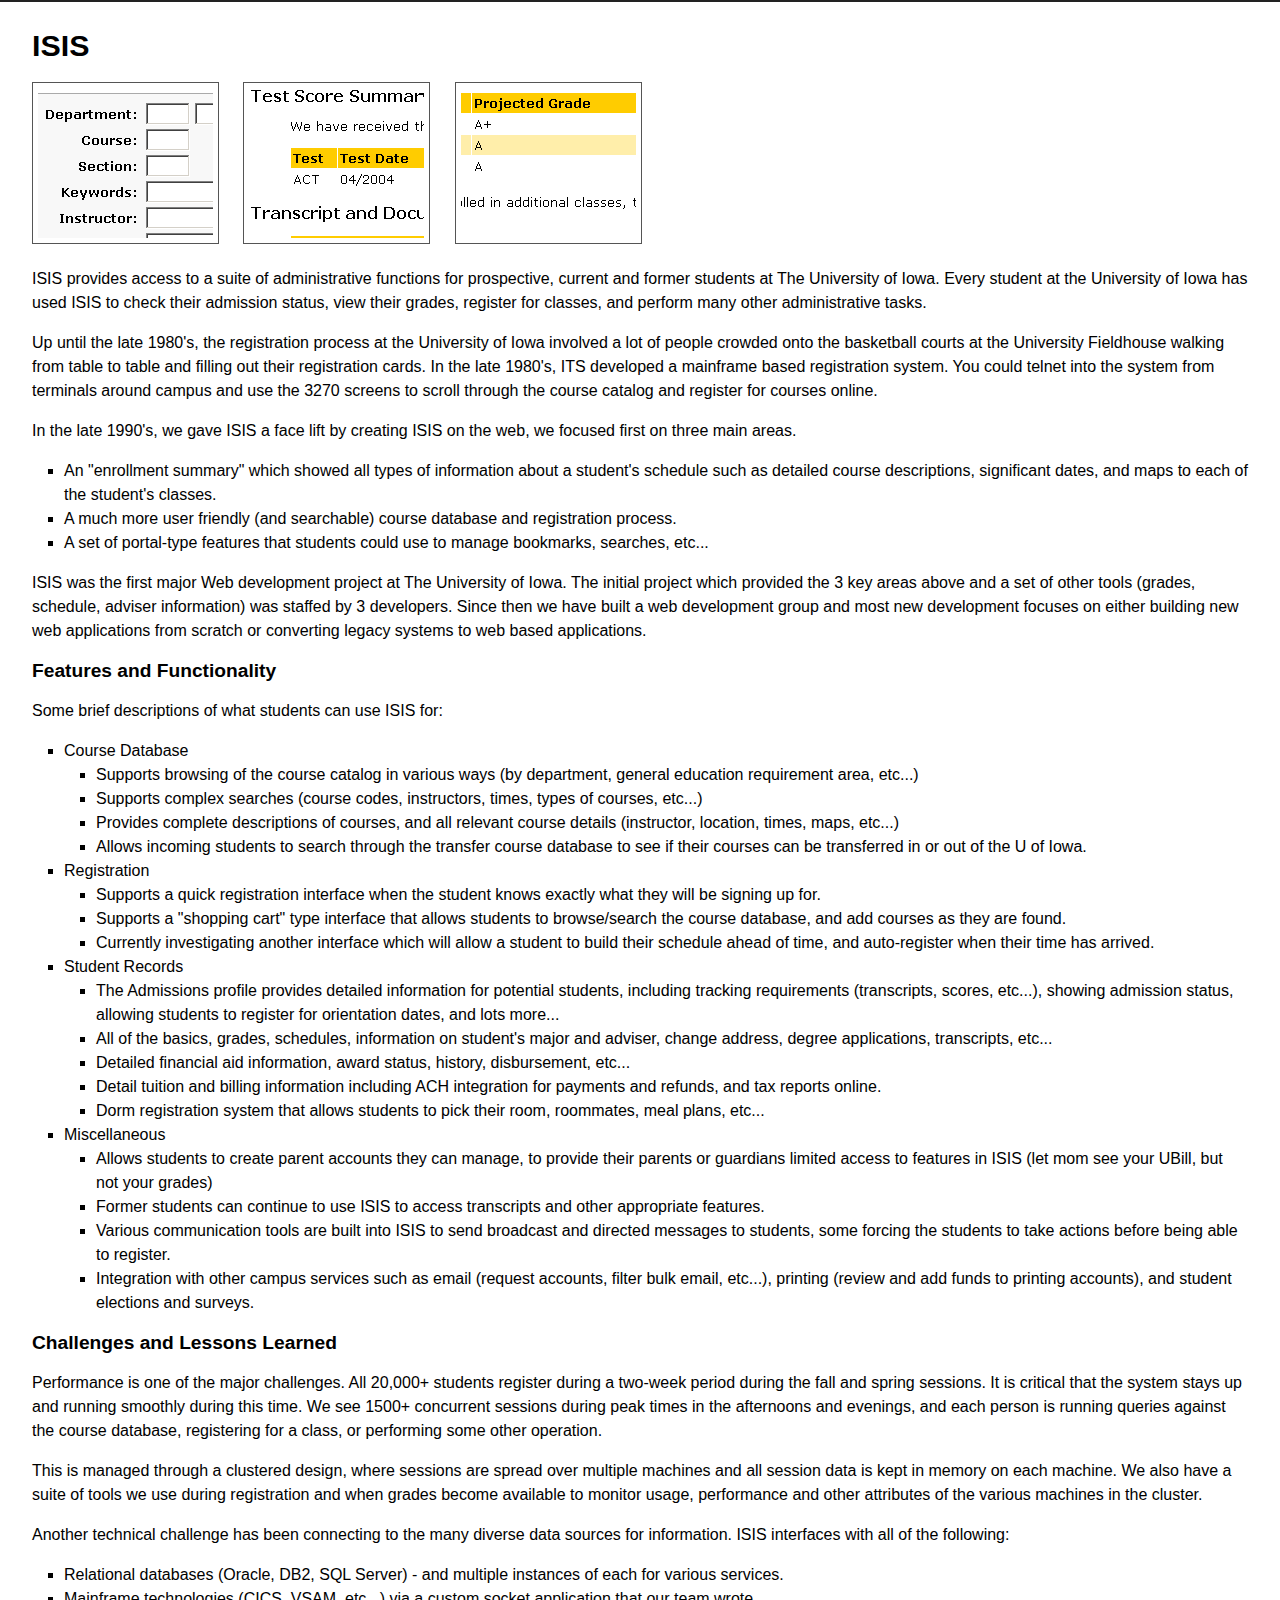
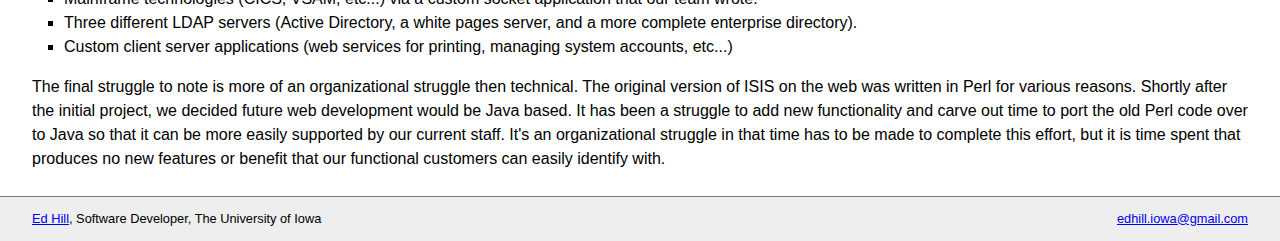
<file: projects/isis.html>
<!doctype html>
<head>
  <meta charset="utf-8">
  <meta http-equiv="X-UA-Compatible" content="IE=edge,chrome=1">

  <title>Projects: ISIS</title>

  <meta name="description" content="ISIS - the University of Iowa's student portal (grades, registration, etc.)">
  <meta name="author" content="Ed Hill">
  <meta name="viewport" content="width=device-width, initial-scale=1.0">
  <link rel="stylesheet" href="/css/style.css?v=3">
</head>

<body>
  <div id="page">
	<div id="content">
	  <h1>ISIS</h1>
	
<p> 
	<img src="/img/isis1.png" width="175" height="150" alt="isis GUI thumbnail image"/>
	<img src="/img/isis2.png" width="175" height="150" alt="isis GUI thumbnail image"/>
	<img src="/img/isis3.png" width="175" height="150" alt="isis GUI thumbnail image"/>
</p>
	
<p>ISIS provides access to a suite of administrative functions for prospective, current and former students at The University of Iowa.  Every student at the University of Iowa has used ISIS to check their admission status, view their grades, register for classes, and perform many other administrative tasks.</p> 
 
<p>Up until the late 1980's, the registration process at the University of Iowa involved a lot of people crowded onto the basketball courts at the University Fieldhouse walking from table to table and filling out their registration cards.  In the late 1980's, ITS developed a mainframe based registration system.  You could telnet into the system from terminals around campus and use the 3270 screens to scroll through the course catalog and register for courses online.</p> 
 
<p>In the late 1990's, we gave ISIS a face lift by creating ISIS on the web, we focused first on three main areas.</p> 

<ul> 
<li>An "enrollment summary" which showed all types of information about a student's schedule such as detailed course descriptions, significant dates, and maps to each of the student's classes.</li> 
<li>A much more user friendly (and searchable) course database and registration process.</li>
<li>A set of portal-type features that students could use to manage bookmarks, searches, etc...</li>
</ul> 
 
<p>ISIS was the first major Web development project at The University of Iowa.  The initial project which provided the 3 key areas above and a set of other tools (grades, schedule, adviser information) was staffed by 3 developers. Since then we have built a web development group and most new development focuses on either building new web applications from scratch or converting legacy systems to web based applications.</p> 

<h2>Features and Functionality</h2>

<p>Some brief descriptions of what students can use ISIS for:</p> 
 
<ul> 
<li>Course Database</li> 
<ul> 
  <li>Supports browsing of the course catalog in various ways (by department, general education requirement area, etc...)</li>
  <li>Supports complex searches (course codes, instructors, times, types of courses, etc...)</li>
  <li>Provides complete descriptions of courses, and all relevant course details (instructor, location, times, maps, etc...)</li>
  <li>Allows incoming students to search through the transfer course database to see if their courses can be transferred in or out of the U of Iowa.</li>
</ul> 
<li>Registration</li>
<ul> 
  <li>Supports a quick registration interface when the student knows exactly what they will be signing up for.</li>
  <li>Supports a "shopping cart" type interface that allows students to browse/search the course database, and add courses as they are found.</li>
  <li>Currently investigating another interface which will allow a student to build their schedule ahead of time, and auto-register when their time has arrived.</li>
</ul>
<li>Student Records</li>
<ul> 
<li>The Admissions profile provides detailed information for potential students, including tracking requirements (transcripts, scores, etc...), showing admission status, allowing students to register for orientation dates, and lots more...</li>
<li>All of the basics, grades, schedules, information on student's major and adviser, change address, degree applications, transcripts, etc...</li>
<li>Detailed financial aid information, award status, history, disbursement, etc...</li>
<li>Detail tuition and billing information including ACH integration for payments and refunds, and tax reports online.</li>
<li>Dorm registration system that allows students to pick their room, roommates, meal plans, etc...</li>
</ul>
<li>Miscellaneous</li>
<ul> 
  <li>Allows students to create parent accounts they can manage, to provide their parents or guardians limited access to features in ISIS (let mom see your UBill, but not your grades)</li>
  <li>Former students can continue to use ISIS to access transcripts and other appropriate features.</li>
  <li>Various communication tools are built into ISIS to send broadcast and directed messages to students, some forcing the students to take actions before being able to register.</li>
  <li>Integration with other campus services such as email (request accounts, filter bulk email, etc...), printing (review and add funds to printing accounts), and student elections and surveys.</li>
</ul>      
</ul> 

<h2>Challenges and Lessons Learned</h2> 

<p>Performance is one of the major challenges. All 20,000+ students register during a two-week period during the fall and spring sessions.  It is critical that the system stays up and running smoothly during this time.  We see 1500+ concurrent sessions during peak times in the afternoons and evenings, and each person is running queries against the course database, registering for a class, or performing some other operation.</p> 
 
<p>This is managed through a clustered design, where sessions are spread over multiple machines and all session data is kept in memory on each machine.  We also have a suite of tools we use during registration and when grades become available to monitor usage, performance and other attributes of the various machines in the cluster.</p> 
 
<p>Another technical challenge has been connecting to the many diverse data sources for information.  ISIS interfaces with all of the following:</p> 
 
<ul> 
<li>Relational databases (Oracle, DB2, SQL Server) - and multiple instances of each for various services.</li>
<li>Mainframe technologies (CICS, VSAM, etc...) via a custom socket application that our team wrote.</li>
<li>Three different LDAP servers (Active Directory, a white pages server, and a more complete enterprise directory).</li>
<li>Custom client server applications (web services for printing, managing system accounts, etc...)</li>
</ul> 
 
<p>The final struggle to note is more of an organizational struggle then technical.  The original version of ISIS on the web was written in Perl for various reasons.  Shortly after the initial project, we decided future web development would be Java based.  It has been a struggle to add new functionality and carve out time to port the old Perl code over to Java so that it can be more easily supported by our current staff.  It's an organizational struggle in that time has to be made to complete this effort, but it is time spent that produces no new features or benefit that our functional customers can easily identify with.</p>

	</div>
  </div>

  <div id="footer">
	  <a href="/index.html">Ed Hill</a>, Software Developer, The University of Iowa
  	  <a style="float: right;" class="url" href="mailto:edhill.iowa@gmail.com">edhill.iowa@gmail.com</a> 
  </div>

  <!-- JavaScript at the bottom for fast page loading -->
  <script>
    var _gaq=[["_setAccount","UA-22786825-1"],["_trackPageview"]];
    (function(d,t){var g=d.createElement(t),s=d.getElementsByTagName(t)[0];g.async=1;
    g.src=("https:"==location.protocol?"//ssl":"//www")+".google-analytics.com/ga.js";
    s.parentNode.insertBefore(g,s)}(document,"script"));
  </script>
</body>
</html>
</file>
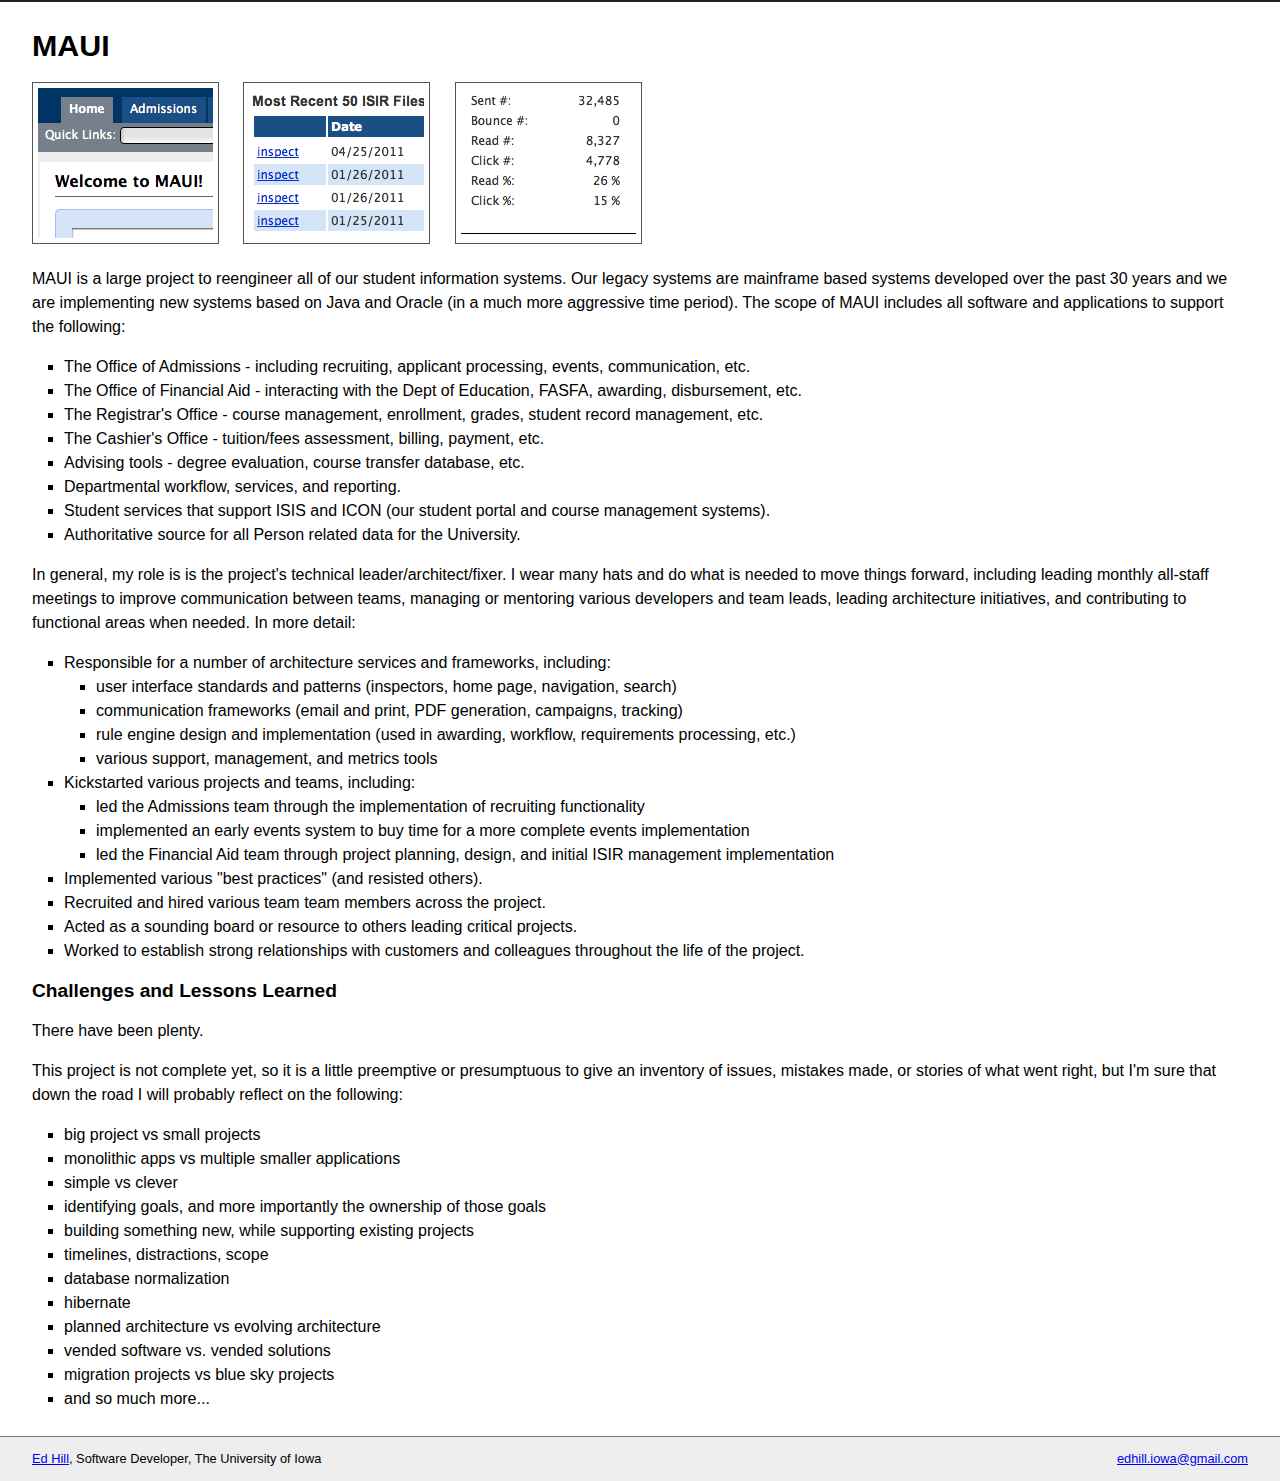
<file: projects/maui.html>
<!doctype html>
<head>
  <meta charset="utf-8">
  <meta http-equiv="X-UA-Compatible" content="IE=edge,chrome=1">

  <title>Projects: MAUI</title>

  <meta name="description" content="MAUI - the University of Iowa's student information system.">
  <meta name="author" content="Ed Hill">
  <meta name="viewport" content="width=device-width, initial-scale=1.0">
  <link rel="stylesheet" href="/css/style.css?v=3">
</head>

<body>
  <div id="page">
	<div id="content">
	  <h1>MAUI</h1>
	
<p> 
	<img src="/img/maui1.png" width="175" height="150" alt="MAUI GUI thumbnail image"/>
	<img src="/img/maui2.png" width="175" height="150" alt="MAUI GUI thumbnail image"/>
	<img src="/img/maui3.png" width="175" height="150" alt="MAUI GUI thumbnail image"/>
</p>

<p>MAUI is a large project to reengineer all of our student information systems.  Our legacy systems are mainframe based systems developed over the past 30 years and we are implementing new systems based on Java and Oracle (in a much more aggressive time period).  The scope of MAUI includes all software and applications to support the following:</p>

<ul>
	<li>The Office of Admissions - including recruiting, applicant processing, events, communication, etc.</li>
	<li>The Office of Financial Aid - interacting with the Dept of Education, FASFA, awarding, disbursement, etc.</li>
	<li>The Registrar's Office - course management, enrollment, grades, student record management, etc.</li>
	<li>The Cashier's Office - tuition/fees assessment, billing, payment, etc.</li>
	<li>Advising tools - degree evaluation, course transfer database, etc.</li>
	<li>Departmental workflow, services, and reporting.</li>
	<li>Student services that support ISIS and ICON (our student portal and course management systems).</li>
	<li>Authoritative source for all Person related data for the University.</li>
</ul>

<p>In general, my role is is the project's technical leader/architect/fixer.  I wear many hats and do what is needed to move things forward, including leading monthly all-staff meetings to improve communication between teams, managing or mentoring various developers and team leads, leading architecture initiatives, and contributing to functional areas when needed.  In more detail:</p>

<ul>
	<li>Responsible for a number of architecture services and frameworks, including:</li>
	<ul>
		<li>user interface standards and patterns (inspectors, home page, navigation, search)</li>
		<li>communication frameworks (email and print, PDF generation, campaigns, tracking)</li>
		<li>rule engine design and implementation (used in awarding, workflow, requirements processing, etc.)</li>
		<li>various support, management, and metrics tools</li>
	</ul>
	<li>Kickstarted various projects and teams, including:</li>
	<ul>
		<li>led the Admissions team through the implementation of recruiting functionality</li>
		<li>implemented an early events system to buy time for a more complete events implementation</li>
		<li>led the Financial Aid team through project planning, design, and initial ISIR management implementation</li>
	</ul>
	<li>Implemented various "best practices" (and resisted others).</li>
	<li>Recruited and hired various team team members across the project.</li>
	<li>Acted as a sounding board or resource to others leading critical projects.</li>
	<li>Worked to establish strong relationships with customers and colleagues throughout the life of the project.</li>	
</ul>

<h2>Challenges and Lessons Learned</h2> 

<p>There have been plenty.</p>

<p>This project is not complete yet, so it is a little preemptive or presumptuous to give an inventory of issues, mistakes made, or stories of what went right, but I'm sure that down the road I will probably reflect on the following:</p>

<ul>
	<li>big project vs small projects</li>
	<li>monolithic apps vs multiple smaller applications</li>
	<li>simple vs clever</li>
	<li>identifying goals, and more importantly the ownership of those goals</li>
	<li>building something new, while supporting existing projects</li>
	<li>timelines, distractions, scope</li>
	<li>database normalization</li>
	<li>hibernate</li>
	<li>planned architecture vs evolving architecture</li>
	<li>vended software vs. vended solutions</li>
	<li>migration projects vs blue sky projects</li>
	<li>and so much more...</li>
</ul>

	</div>
  </div>

  <div id="footer">
	  <a href="/index.html">Ed Hill</a>, Software Developer, The University of Iowa
  	  <a style="float: right;" class="url" href="mailto:edhill.iowa@gmail.com">edhill.iowa@gmail.com</a> 
  </div>

  <!-- JavaScript at the bottom for fast page loading -->
  <script>
    var _gaq=[["_setAccount","UA-22786825-1"],["_trackPageview"]];
    (function(d,t){var g=d.createElement(t),s=d.getElementsByTagName(t)[0];g.async=1;
    g.src=("https:"==location.protocol?"//ssl":"//www")+".google-analytics.com/ga.js";
    s.parentNode.insertBefore(g,s)}(document,"script"));
  </script>
</body>
</html>
</file>
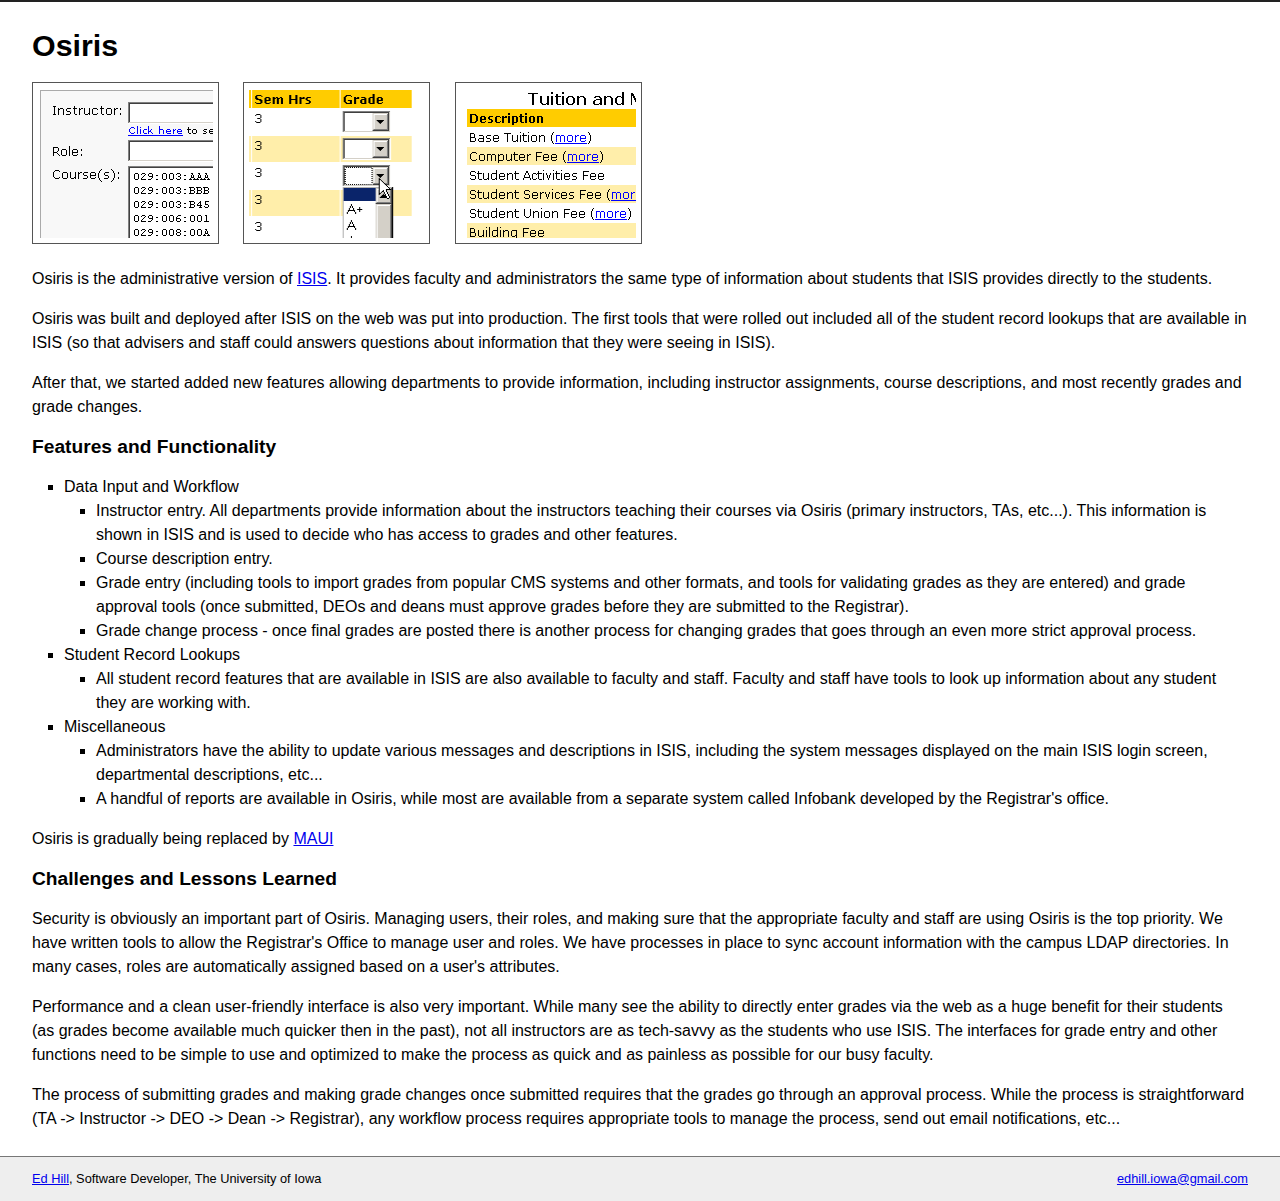
<file: projects/osiris.html>
<!doctype html>
<head>
  <meta charset="utf-8">
  <meta http-equiv="X-UA-Compatible" content="IE=edge,chrome=1">

  <title>Projects: Osiris</title>

  <meta name="description" content="Osiris - an administrative portal giving instructors access to student record data">
  <meta name="author" content="Ed Hill">
  <meta name="viewport" content="width=device-width, initial-scale=1.0">
  <link rel="stylesheet" href="/css/style.css?v=3">
</head>

<body>
  <div id="page">
	<div id="content">
	  <h1>Osiris</h1>
	
<p> 
	<img src="/img/osiris1.png" width="175" height="150" alt="osiris GUI thumbnail image"/>
	<img src="/img/osiris2.png" width="175" height="150" alt="osiris GUI thumbnail image"/>
	<img src="/img/osiris3.png" width="175" height="150" alt="osiris GUI thumbnail image"/>
</p>
	
<p>Osiris is the administrative version of <a href="isis.html">ISIS</a>.  It provides faculty and administrators the same type of information about students that ISIS provides directly to the students.</p> 
 
<p>Osiris was built and deployed after ISIS on the web was put into production.  The first tools that were rolled out included all of the student record lookups that are available in ISIS (so that advisers and staff could answers questions about information that they were seeing in ISIS).</p> 
 
<p>After that, we started added new features allowing departments to provide information, including instructor assignments, course descriptions, and most recently grades and grade changes.</p> 
 
<h2>Features and Functionality</h2>

<ul>
	<li>Data Input and Workflow</li> 
	<ul> 
	  <li>Instructor entry.  All departments provide information about the
	      instructors teaching their courses via Osiris (primary instructors, TAs,
	      etc...).  This information is shown in ISIS and is used to decide who
	      has access to grades and other features.</li>

	  <li>Course description entry.</li>
	  <li>Grade entry (including tools to import grades from popular CMS systems
	      and other formats, and tools for validating grades as they are entered)
	      and grade approval tools (once submitted, DEOs and deans must approve
	      grades before they are submitted to the Registrar).</li>
	  <li>Grade change process - once final grades are posted there is another
	      process for changing grades that goes through an even more strict
	      approval process.</li>
	</ul>

	<li>Student Record Lookups
	<ul> 
	  <li>All student record features that are available in ISIS are also available
	      to faculty and staff.  Faculty and staff have tools to look up
	      information about any student they are working with.</li>
	</ul>

	<li>Miscellaneous
	<ul> 
	  <li>Administrators have the ability to update various messages and
	      descriptions in ISIS, including the system messages displayed on the
	      main ISIS login screen, departmental descriptions, etc...</li>
	  <li>A handful of reports are available in Osiris, while most are available
	      from a separate system called Infobank developed by the Registrar's
	      office.</li>
	</ul> 
</ul>      

<p>Osiris is gradually being replaced by <a href="maui.html">MAUI</a></p>

<h2>Challenges and Lessons Learned</h2> 

<p>Security is obviously an important part of Osiris.  Managing users, their roles, and making sure that the appropriate faculty and staff are using Osiris is the top priority. We have written tools to allow the Registrar's Office to manage user and roles.  We have processes in place to sync account information with the campus LDAP directories.  In many cases, roles are automatically assigned based on a user's attributes.</p> 
 
<p>Performance and a clean user-friendly interface is also very important. While many see the ability to directly enter grades via the web as a huge benefit for their students (as grades become available much quicker then in the past), not all instructors are as tech-savvy as the students who use ISIS.  The interfaces for grade entry and other functions need to be simple to use and optimized to make the process as quick and as painless as possible for our busy faculty.</p> 
 
<p>The process of submitting grades and making grade changes once submitted requires that the grades go through an approval process.  While the process is straightforward (TA -> Instructor -> DEO -> Dean -> Registrar), any workflow process requires appropriate tools to manage the process, send out email notifications, etc...</p> 

	</div>
  </div>

  <div id="footer">
	  <a href="/index.html">Ed Hill</a>, Software Developer, The University of Iowa
  	  <a style="float: right;" class="url" href="mailto:edhill.iowa@gmail.com">edhill.iowa@gmail.com</a> 
  </div>

  <!-- JavaScript at the bottom for fast page loading -->
  <script>
    var _gaq=[["_setAccount","UA-22786825-1"],["_trackPageview"]];
    (function(d,t){var g=d.createElement(t),s=d.getElementsByTagName(t)[0];g.async=1;
    g.src=("https:"==location.protocol?"//ssl":"//www")+".google-analytics.com/ga.js";
    s.parentNode.insertBefore(g,s)}(document,"script"));
  </script>
</body>
</html>
</file>
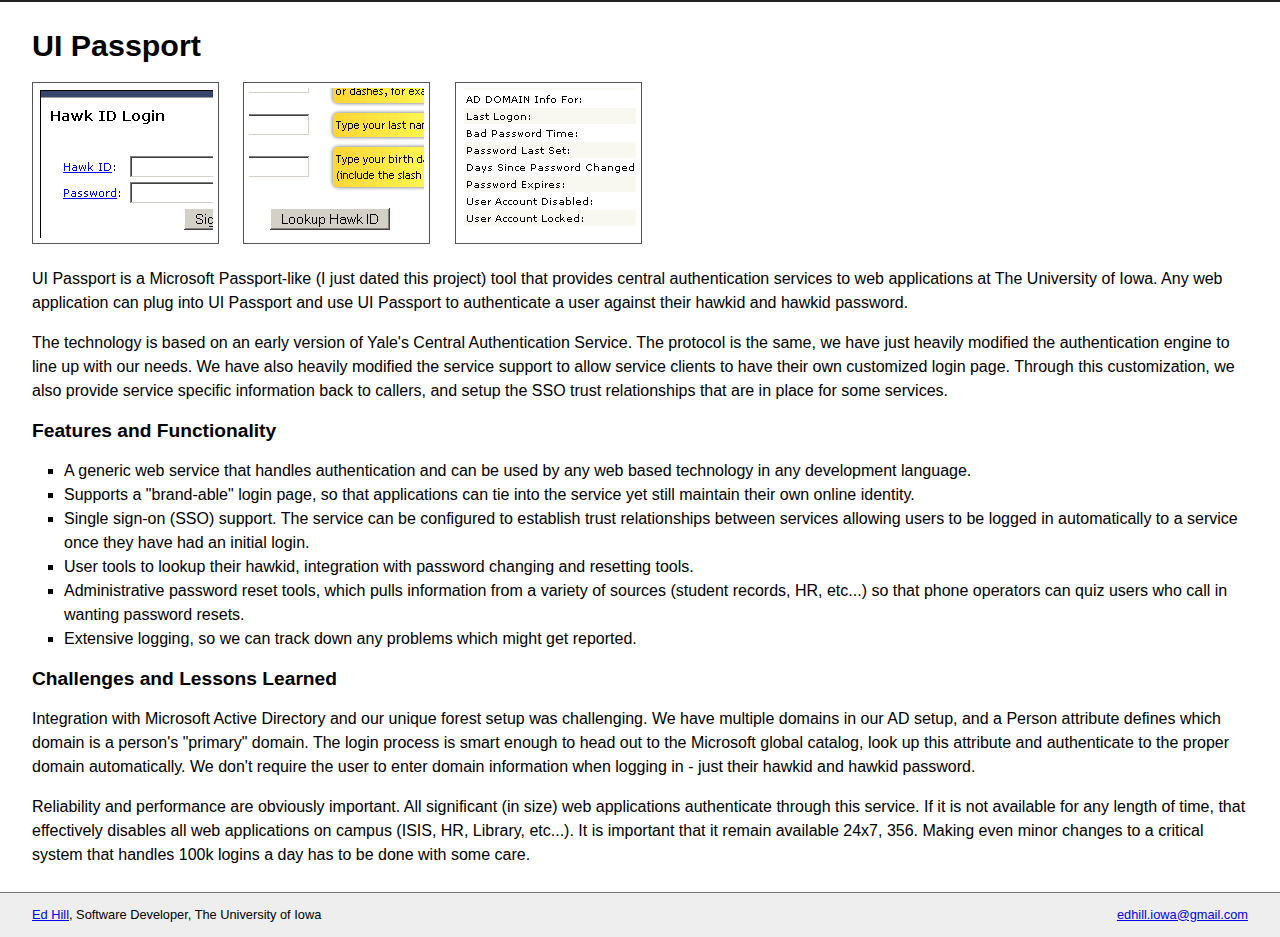
<file: projects/passport.html>
<!doctype html>
<head>
  <meta charset="utf-8">
  <meta http-equiv="X-UA-Compatible" content="IE=edge,chrome=1">

  <title>Projects: UI Passport</title>

  <meta name="description" content="UI Passport - single sign-on tool used by all web applications on campus.">
  <meta name="author" content="Ed Hill">
  <meta name="viewport" content="width=device-width, initial-scale=1.0">
  <link rel="stylesheet" href="/css/style.css?v=3">
</head>

<body>
  <div id="page">
	<div id="content">
	  <h1>UI Passport</h1>
	
<p> 
	<img src="/img/passport1.png" width="175" height="150" alt="passport GUI thumbnail image"/>
	<img src="/img/passport2.png" width="175" height="150" alt="passport GUI thumbnail image"/>
	<img src="/img/passport3.png" width="175" height="150" alt="passport GUI thumbnail image"/>
</p>
	
<p>UI Passport is a Microsoft Passport-like (I just dated this project) tool that provides central authentication services to web applications at The University of Iowa.  Any web application can plug into UI Passport and use UI Passport to authenticate a user against their hawkid and hawkid password.</p> 

<p>The technology is based on an early version of Yale's Central Authentication Service.  The protocol is the same, we have just heavily modified the authentication engine to line up with our needs.  We have also heavily modified the service support to allow service clients to have their own customized login page.  Through this customization, we also provide service specific information back to callers, and setup the SSO trust relationships that are in place for some services.</p> 


<h2>Features and Functionality</h2>

<ul>
<li>A generic web service that handles authentication and can be used by any web based technology in any development language.</li> 
<li>Supports a "brand-able" login page, so that applications can tie into the service yet still maintain their own online identity.</li> 
<li>Single sign-on (SSO) support.  The service can be configured to establish trust relationships between services allowing users to be logged in automatically to a service once they have had an initial login.</li>
<li>User tools to lookup their hawkid, integration with password changing and resetting tools.</li> 
<li>Administrative password reset tools, which pulls information from a variety of sources (student records, HR, etc...) so that phone operators can quiz users who call in wanting password resets.</li> 
<li>Extensive logging, so we can track down any problems which might get reported.</li>
</ul>      

<h2>Challenges and Lessons Learned</h2> 

<p>Integration with Microsoft Active Directory and our unique forest setup was challenging.  We have multiple domains in our AD setup, and a Person attribute defines which domain is a person's "primary" domain.  The login process is smart enough to head out to the Microsoft global catalog, look up this attribute and authenticate to the proper domain automatically.  We don't require the user to enter domain information when logging in - just their hawkid and hawkid password.</p> 
 
<p>Reliability and performance are obviously important.  All significant (in size) web applications authenticate through this service.  If it is not available for any length of time, that effectively disables all web applications on campus (ISIS, HR, Library, etc...).  It is important that it remain available 24x7, 356.  Making even minor changes to a critical system that handles 100k logins a day has to be done with some care.</p>

	</div>
  </div>

  <div id="footer">
	  <a href="/index.html">Ed Hill</a>, Software Developer, The University of Iowa
  	  <a style="float: right;" class="url" href="mailto:edhill.iowa@gmail.com">edhill.iowa@gmail.com</a> 
  </div>

  <!-- JavaScript at the bottom for fast page loading -->
  <script>
    var _gaq=[["_setAccount","UA-22786825-1"],["_trackPageview"]];
    (function(d,t){var g=d.createElement(t),s=d.getElementsByTagName(t)[0];g.async=1;
    g.src=("https:"==location.protocol?"//ssl":"//www")+".google-analytics.com/ga.js";
    s.parentNode.insertBefore(g,s)}(document,"script"));
  </script>
</body>
</html>
</file>
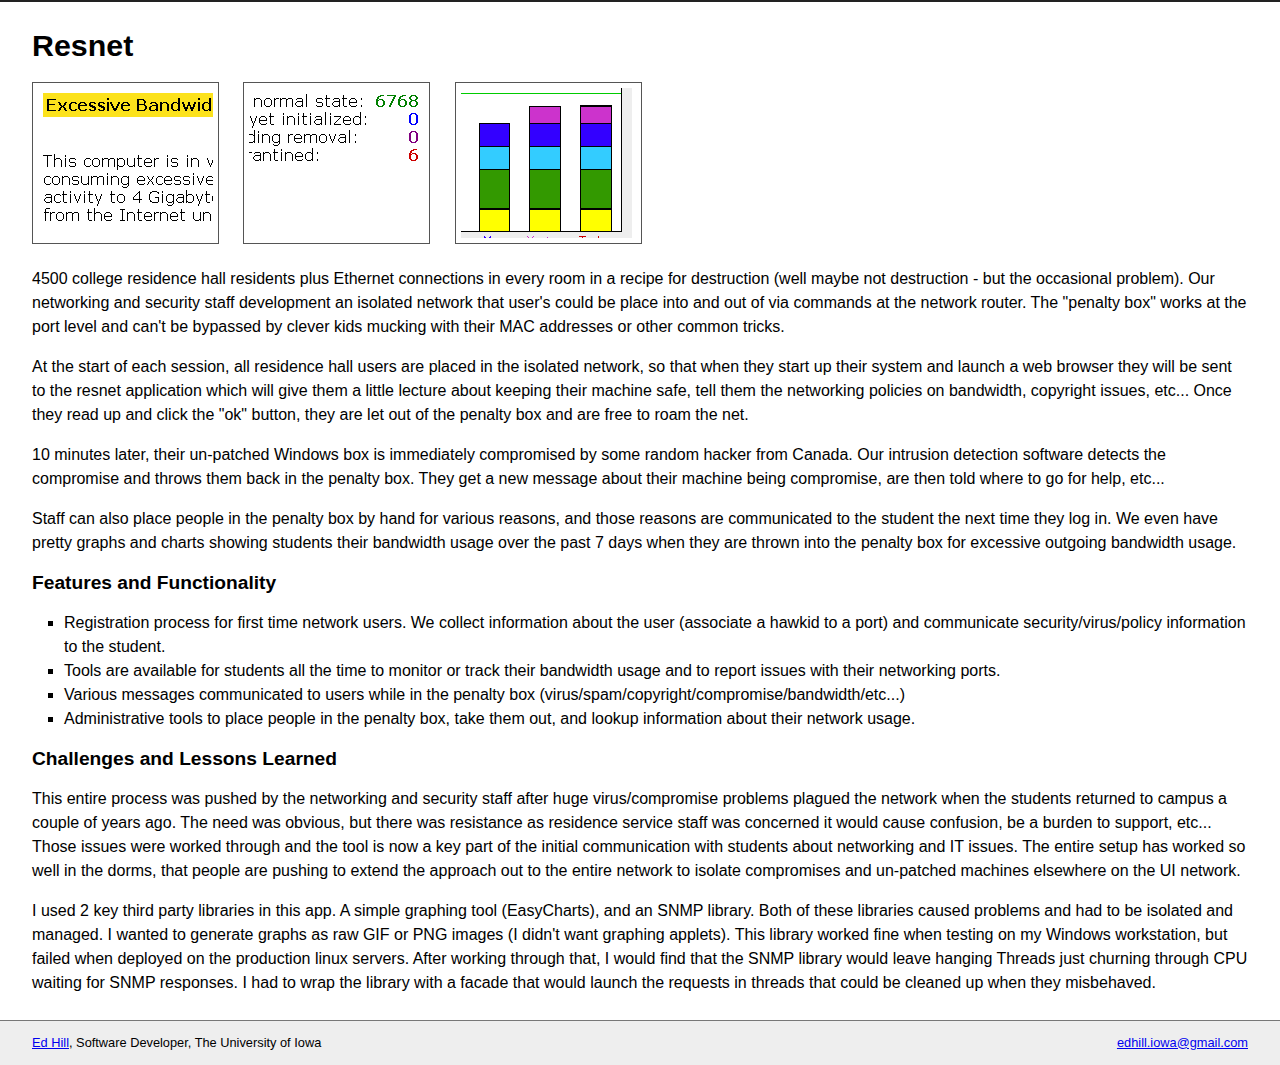
<file: projects/resnet.html>
<!doctype html>
<head>
  <meta charset="utf-8">
  <meta http-equiv="X-UA-Compatible" content="IE=edge,chrome=1">

  <title>Projects: Resnet</title>

  <meta name="description" content="Resnet - manages network access for residence hall students.">
  <meta name="author" content="Ed Hill">
  <meta name="viewport" content="width=device-width, initial-scale=1.0">
  <link rel="stylesheet" href="/css/style.css?v=3">
</head>

<body>
  <div id="page">
	<div id="content">
	  <h1>Resnet</h1>
	
<p> 
	<img src="/img/resnet1.png" width="175" height="150" alt="resnet GUI thumbnail image"/>
	<img src="/img/resnet2.png" width="175" height="150" alt="resnet GUI thumbnail image"/>
	<img src="/img/resnet3.png" width="175" height="150" alt="resnet GUI thumbnail image"/>
</p>
	
<p>4500 college residence hall residents plus Ethernet connections in every room in a recipe for destruction (well maybe not destruction - but the occasional problem). Our networking and security staff development an isolated network that user's could be place into and out of via commands at the network router. The "penalty box" works at the port level and can't be bypassed by clever kids mucking with their MAC addresses or other common tricks.</p>

<p>At the start of each session, all residence hall users are placed in the isolated network, so that when they start up their system and launch a web browser they will be sent to the resnet application which will give them a little lecture about keeping their machine safe, tell them the networking policies on bandwidth, copyright issues, etc... Once they read up and click the "ok" button, they are let out of the penalty box and are free to roam the net.</p>

<p>10 minutes later, their un-patched Windows box is immediately compromised by some random hacker from Canada. Our intrusion detection software detects the compromise and throws them back in the penalty box. They get a new message about their machine being compromise, are then told where to go for help, etc...</p>

<p>Staff can also place people in the penalty box by hand for various reasons, and those reasons are communicated to the student the next time they log in. We even have pretty graphs and charts showing students their bandwidth usage over the past 7 days when they are thrown into the penalty box for excessive outgoing bandwidth usage.</p>

<h2>Features and Functionality</h2>

<ul>
<li>Registration process for first time network users. We collect information about the user (associate a hawkid to a port) and communicate security/virus/policy information to the student.</li>
<li>Tools are available for students all the time to monitor or track their bandwidth usage and to report issues with their networking ports.</li>
<li>Various messages communicated to users while in the penalty box (virus/spam/copyright/compromise/bandwidth/etc...)</li>
<li>Administrative tools to place people in the penalty box, take them out, and lookup information about their network usage.</li>
</ul>      

<h2>Challenges and Lessons Learned</h2> 

<p>This entire process was pushed by the networking and security staff after huge virus/compromise problems plagued the network when the students returned to campus a couple of years ago. The need was obvious, but there was resistance as residence service staff was concerned it would cause confusion, be a burden to support, etc... Those issues were worked through and the tool is now a key part of the initial communication with students about networking and IT issues. The entire setup has worked so well in the dorms, that people are pushing to extend the approach out to the entire network to isolate compromises and un-patched machines elsewhere on the UI network.</p>

<p>I used 2 key third party libraries in this app. A simple graphing tool (EasyCharts), and an SNMP library. Both of these libraries caused problems and had to be isolated and managed. I wanted to generate graphs as raw GIF or PNG images (I didn't want graphing applets). This library worked fine when testing on my Windows workstation, but failed when deployed on the production linux servers. After working through that, I would find that the SNMP library would leave hanging Threads just churning through CPU waiting for SNMP responses. I had to wrap the library with a facade that would launch the requests in threads that could be cleaned up when they misbehaved.</p>


	</div>
  </div>

  <div id="footer">
	  <a href="/index.html">Ed Hill</a>, Software Developer, The University of Iowa
  	  <a style="float: right;" class="url" href="mailto:edhill.iowa@gmail.com">edhill.iowa@gmail.com</a> 
  </div>

  <!-- JavaScript at the bottom for fast page loading -->
  <script>
    var _gaq=[["_setAccount","UA-22786825-1"],["_trackPageview"]];
    (function(d,t){var g=d.createElement(t),s=d.getElementsByTagName(t)[0];g.async=1;
    g.src=("https:"==location.protocol?"//ssl":"//www")+".google-analytics.com/ga.js";
    s.parentNode.insertBefore(g,s)}(document,"script"));
  </script>
</body>
</html>
</file>
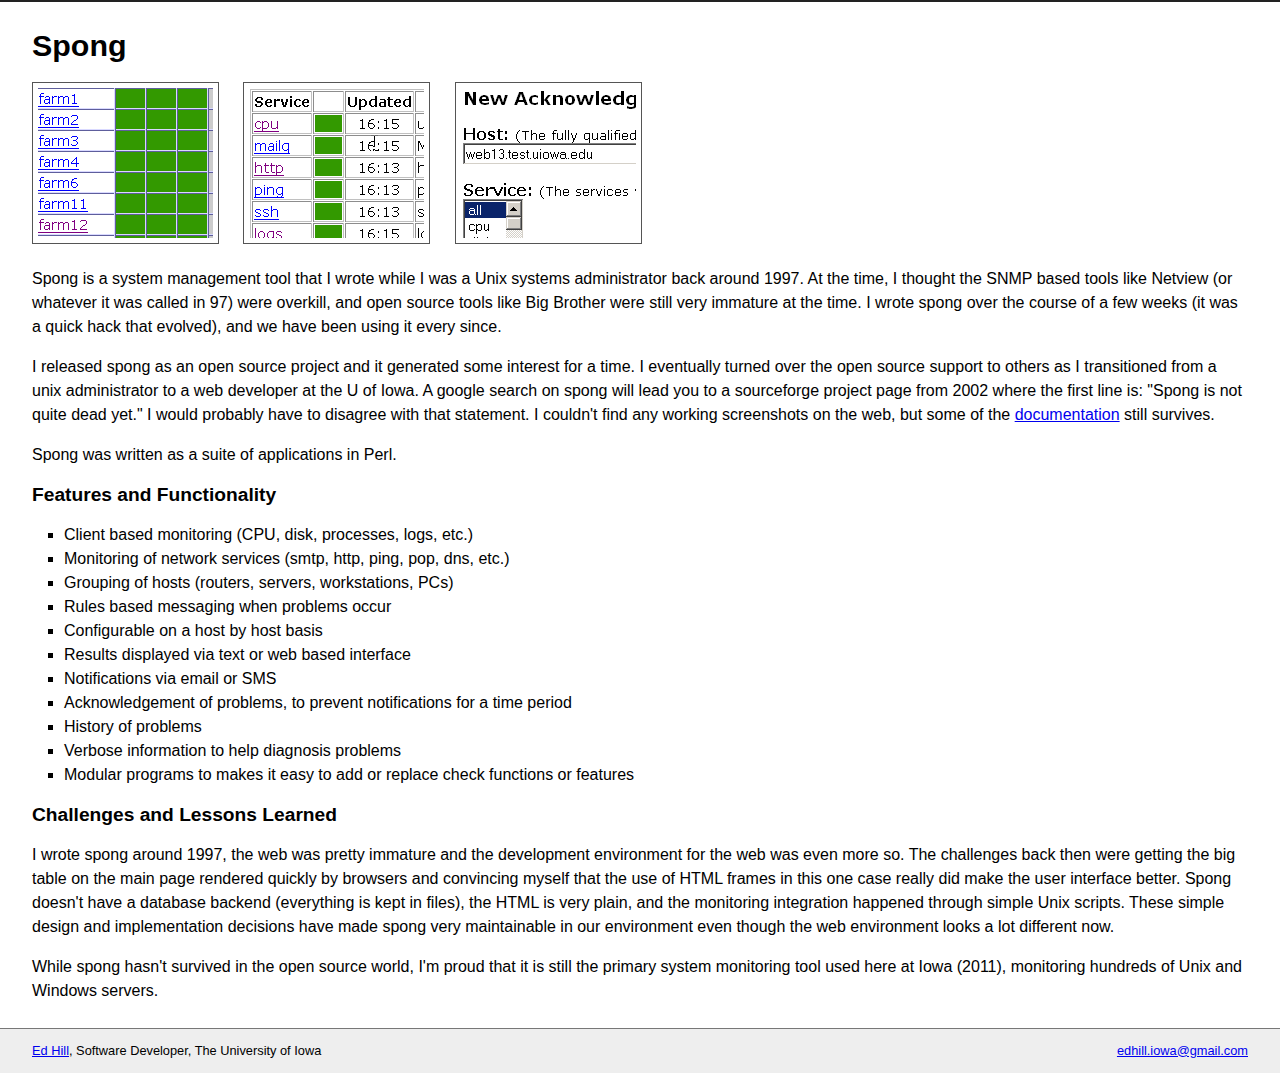
<file: projects/spong.html>
<!doctype html>
<head>
  <meta charset="utf-8">
  <meta http-equiv="X-UA-Compatible" content="IE=edge,chrome=1">

  <title>Projects: Spong</title>

  <meta name="description" content="Spong - a simple open source web based system monitoring tool">
  <meta name="author" content="Ed Hill">
  <meta name="viewport" content="width=device-width, initial-scale=1.0">
  <link rel="stylesheet" href="/css/style.css?v=3">
</head>

<body>
  <div id="page">
	<div id="content">
	  <h1>Spong</h1>
	
<p> 
<img src="/img/spong1.png" width="175" height="150" alt="spong GUI thumbnail image"/>
<img src="/img/spong2.png" width="175" height="150" alt="spong GUI thumbnail image"/>
<img src="/img/spong3.png" width="175" height="150" alt="spong GUI thumbnail image"/>
</p>
	
<p>Spong is a system management tool that I wrote while I was a Unix systems administrator back around 1997. At the time, I thought the SNMP based tools like Netview (or whatever it was called in 97) were overkill, and open source tools like Big Brother were still very immature at the time. I wrote spong over the course of a few weeks (it was a quick hack that evolved), and we have been using it every since.</p>

<p>I released spong as an open source project and it generated some interest for a time. I eventually turned over the open source support to others as I transitioned from a unix administrator to a web developer at the U of Iowa. A google search on spong will lead you to a sourceforge project page from 2002 where the first line is: "Spong is not quite dead yet." I would probably have to disagree with that statement.  I couldn't find any working screenshots on the web, but some of the <a href="http://spong.sourceforge.net/documentation/spong-2.7/spongtoc.html">documentation</a> still survives.</p>

<p>Spong was written as a suite of applications in Perl.</p>

<h2>Features and Functionality</h2>

<ul>
<li>Client based monitoring (CPU, disk, processes, logs, etc.)</li>
<li>Monitoring of network services (smtp, http, ping, pop, dns, etc.)</li>
<li>Grouping of hosts (routers, servers, workstations, PCs)</li>
<li>Rules based messaging when problems occur</li>
<li>Configurable on a host by host basis</li>
<li>Results displayed via text or web based interface</li>
<li>Notifications via email or SMS</li>
<li>Acknowledgement of problems, to prevent notifications for a time period</li>
<li>History of problems</li>
<li>Verbose information to help diagnosis problems</li>
<li>Modular programs to makes it easy to add or replace check functions or features</li>
</ul>

	
<h2>Challenges and Lessons Learned</h2> 

	<p>I wrote spong around 1997, the web was pretty immature and the development environment for the web was even more so. The challenges back then were getting the big table on the main page rendered quickly by browsers and convincing myself that the use of HTML frames in this one case really did make the user interface better.  Spong doesn't have a database backend (everything is kept in files), the HTML is very plain, and the monitoring integration happened through simple Unix scripts.  These simple design and implementation decisions have made spong very maintainable in our environment even though the web environment looks a lot different now.</p>

	<p>While spong hasn't survived in the open source world, I'm proud that it is still the primary system monitoring tool used here at Iowa (2011), monitoring hundreds of Unix and Windows servers.</p>
	
	</div>
  </div>

  <div id="footer">
	  <a href="/index.html">Ed Hill</a>, Software Developer, The University of Iowa
  	  <a style="float: right;" class="url" href="mailto:edhill.iowa@gmail.com">edhill.iowa@gmail.com</a> 
  </div>

  <!-- JavaScript at the bottom for fast page loading -->
  <script>
    var _gaq=[["_setAccount","UA-22786825-1"],["_trackPageview"]];
    (function(d,t){var g=d.createElement(t),s=d.getElementsByTagName(t)[0];g.async=1;
    g.src=("https:"==location.protocol?"//ssl":"//www")+".google-analytics.com/ga.js";
    s.parentNode.insertBefore(g,s)}(document,"script"));
  </script>
</body>
</html>
</file>
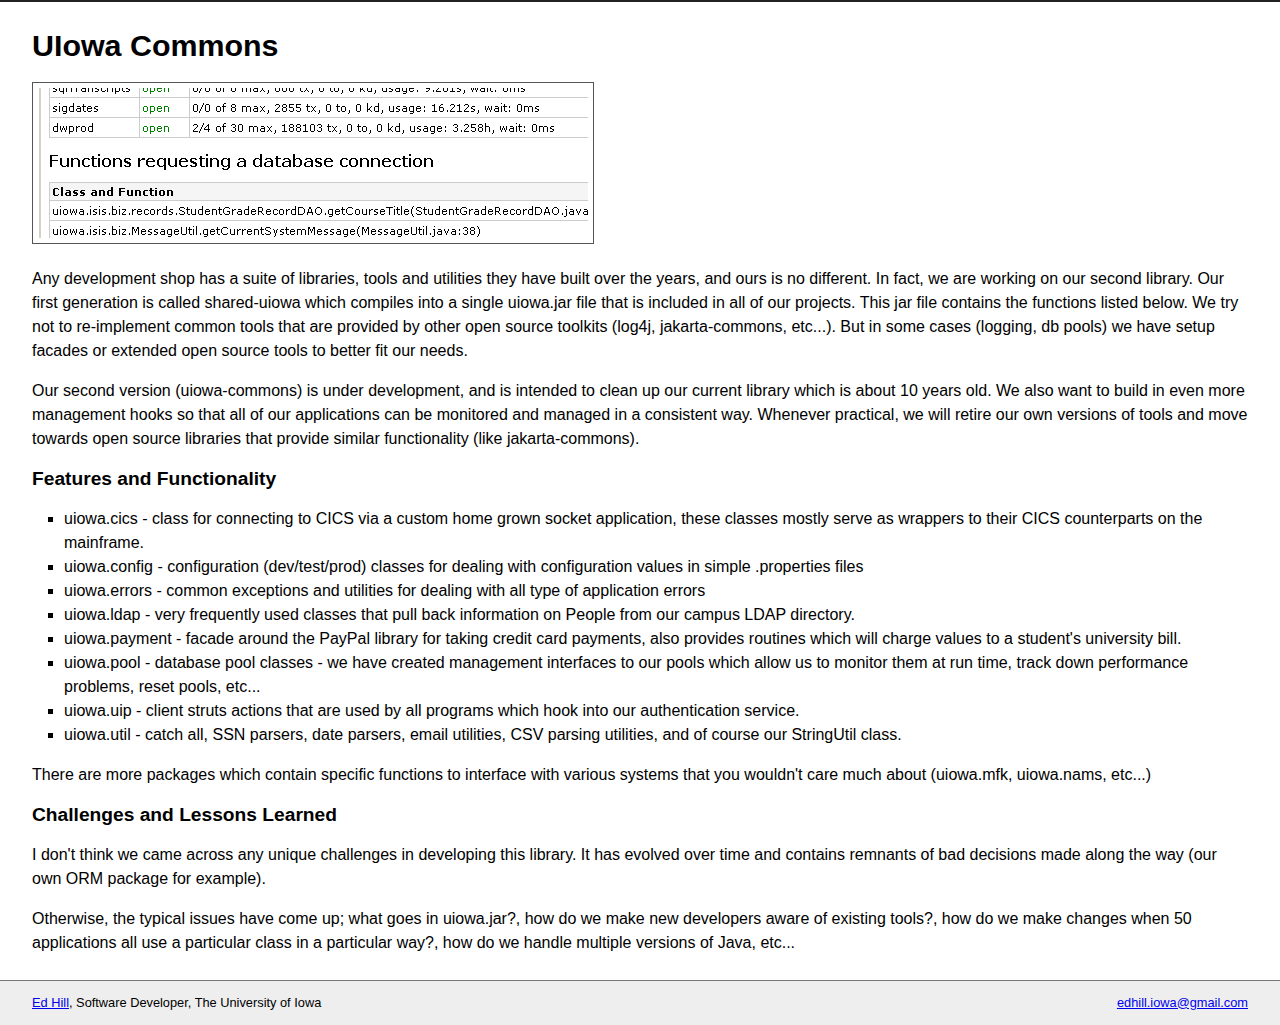
<file: projects/uiowa-commons.html>
<!doctype html>
<head>
  <meta charset="utf-8">
  <meta http-equiv="X-UA-Compatible" content="IE=edge,chrome=1">

  <title>Projects: UIowa Commons</title>

  <meta name="description" content="UIowa Commons - library providing common functionality across many web applications.">
  <meta name="author" content="Ed Hill">
  <meta name="viewport" content="width=device-width, initial-scale=1.0">
  <link rel="stylesheet" href="/css/style.css?v=3">
</head>

<body>
  <div id="page">
	<div id="content">
	  <h1>UIowa Commons</h1>
	
<p> 
<img src="/img/uiowa-commons1.png" width="550" height="150" alt="uiowa commons GUI thumbnail image"/>
</p>
	
<p>Any development shop has a suite of libraries, tools and utilities they have built over the years, and ours is no different. In fact, we are working on our second library.  Our first generation is called shared-uiowa which compiles into a single uiowa.jar file that is included in all of our projects.  This jar file contains the functions listed below.  We try not to re-implement common tools that are provided by other open source toolkits (log4j, jakarta-commons, etc...).  But in some cases (logging, db pools) we have setup facades or extended open source tools to better fit our needs.</p>

<p>Our second version (uiowa-commons) is under development, and is intended to clean up our current library which is about 10 years old.  We also want to build in even more management hooks so that all of our applications can be monitored and managed in a consistent way.  Whenever practical, we will retire our own versions of tools and move towards open source libraries that provide similar functionality (like jakarta-commons).</p>

<h2>Features and Functionality</h2>

<ul>
<li>uiowa.cics - class for connecting to CICS via a custom home grown socket application, these classes mostly serve as wrappers to their CICS counterparts on the mainframe.</li>
<li>uiowa.config - configuration (dev/test/prod) classes for dealing with configuration values in simple .properties files</li>
<li>uiowa.errors - common exceptions and utilities for dealing with all type of application errors</li>
<li>uiowa.ldap - very frequently used classes that pull back information on People from our campus LDAP directory.</li>
<li>uiowa.payment - facade around the PayPal library for taking credit card payments, also provides routines which will charge values to a student's university bill.</li>
<li>uiowa.pool - database pool classes - we have created management interfaces to our pools which allow us to monitor them at run time, track down performance problems, reset pools, etc...</li>
<li>uiowa.uip - client struts actions that are used by all programs which hook into our authentication service.</li>
<li>uiowa.util - catch all, SSN parsers, date parsers, email utilities, CSV parsing utilities, and of course our StringUtil class.</li>
</ul>      

<p>There are more packages which contain specific functions to interface with various systems that you wouldn't care much about (uiowa.mfk, uiowa.nams, etc...)</p> 

<h2>Challenges and Lessons Learned</h2> 

<p>I don't think we came across any unique challenges in developing this library.  It has evolved over time and contains remnants of bad decisions made along the way (our own ORM package for example).</p> 
 
<p>Otherwise, the typical issues have come up; what goes in uiowa.jar?, how do we make new developers aware of existing tools?, how do we make changes when 50 applications all use a particular class in a particular way?, how do we handle multiple versions of Java, etc...</p> 

	</div>
  </div>

  <div id="footer">
	  <a href="/index.html">Ed Hill</a>, Software Developer, The University of Iowa
  	  <a style="float: right;" class="url" href="mailto:edhill.iowa@gmail.com">edhill.iowa@gmail.com</a> 
  </div>

  <!-- JavaScript at the bottom for fast page loading -->
  <script>
    var _gaq=[["_setAccount","UA-22786825-1"],["_trackPageview"]];
    (function(d,t){var g=d.createElement(t),s=d.getElementsByTagName(t)[0];g.async=1;
    g.src=("https:"==location.protocol?"//ssl":"//www")+".google-analytics.com/ga.js";
    s.parentNode.insertBefore(g,s)}(document,"script"));
  </script>
</body>
</html>
</file>
<file: css/style.css>
html, body {
  margin: 0;
  padding: 0;
  height: 100%;
  font-family: "Helvetica Neue", Helvetica, Arial, sans-serif;
  line-height: 1.5em;
}

#page {
  min-height: 100%;
  padding: 0 2em;
  border-top: 2px solid #222;
}

h1 {
  margin: 0;
  padding-top: 9px;
  line-height: 1.3em;
  font-size: 190%;
}

h2 {
  font-size: 120%;
}

#content {
  width: 100%;
  padding: 15px 0 49px 0;
}

p {
  margin-top: 1em;
}

pre {
  margin-top: 1em;
  padding: 1em 1.5em;
  line-height: 1.5em;
  border: 1px solid #aaa;
  background: #f6f6f6;
  border-bottom-left-radius: 8px 8px;
  border-bottom-right-radius: 8px 8px;
  border-top-left-radius: 8px 8px;
  border-top-right-radius: 8px 8px;
}
p > code, div > code {
  background-color: #f8f8ff;
  border: 1px solid #dedede;
  color: #333;
  padding: 0px 0.2em;
}

hr {
  height: 1px;
  border: 0;
  background-color: #ccc;
}

ul {
  list-style-type: square;
  padding-left: 1em;
  margin-left: 1em;
}

ul.social {
  list-style: none;
  padding-left: 0;
  margin-left: 0;
}

img {
	border: 1px solid #555;
	padding: 5px 5px 5px 5px;
	margin-right:20px;
}

#footer {
  height: 24px;
  margin: -40px auto 0;
  overflow: hidden;
  padding: 10px 2.5em;
  background-color: #eee;
  border-top: 1px solid #777;
  color: #000;
  font-size: 80%;
}
</file>
